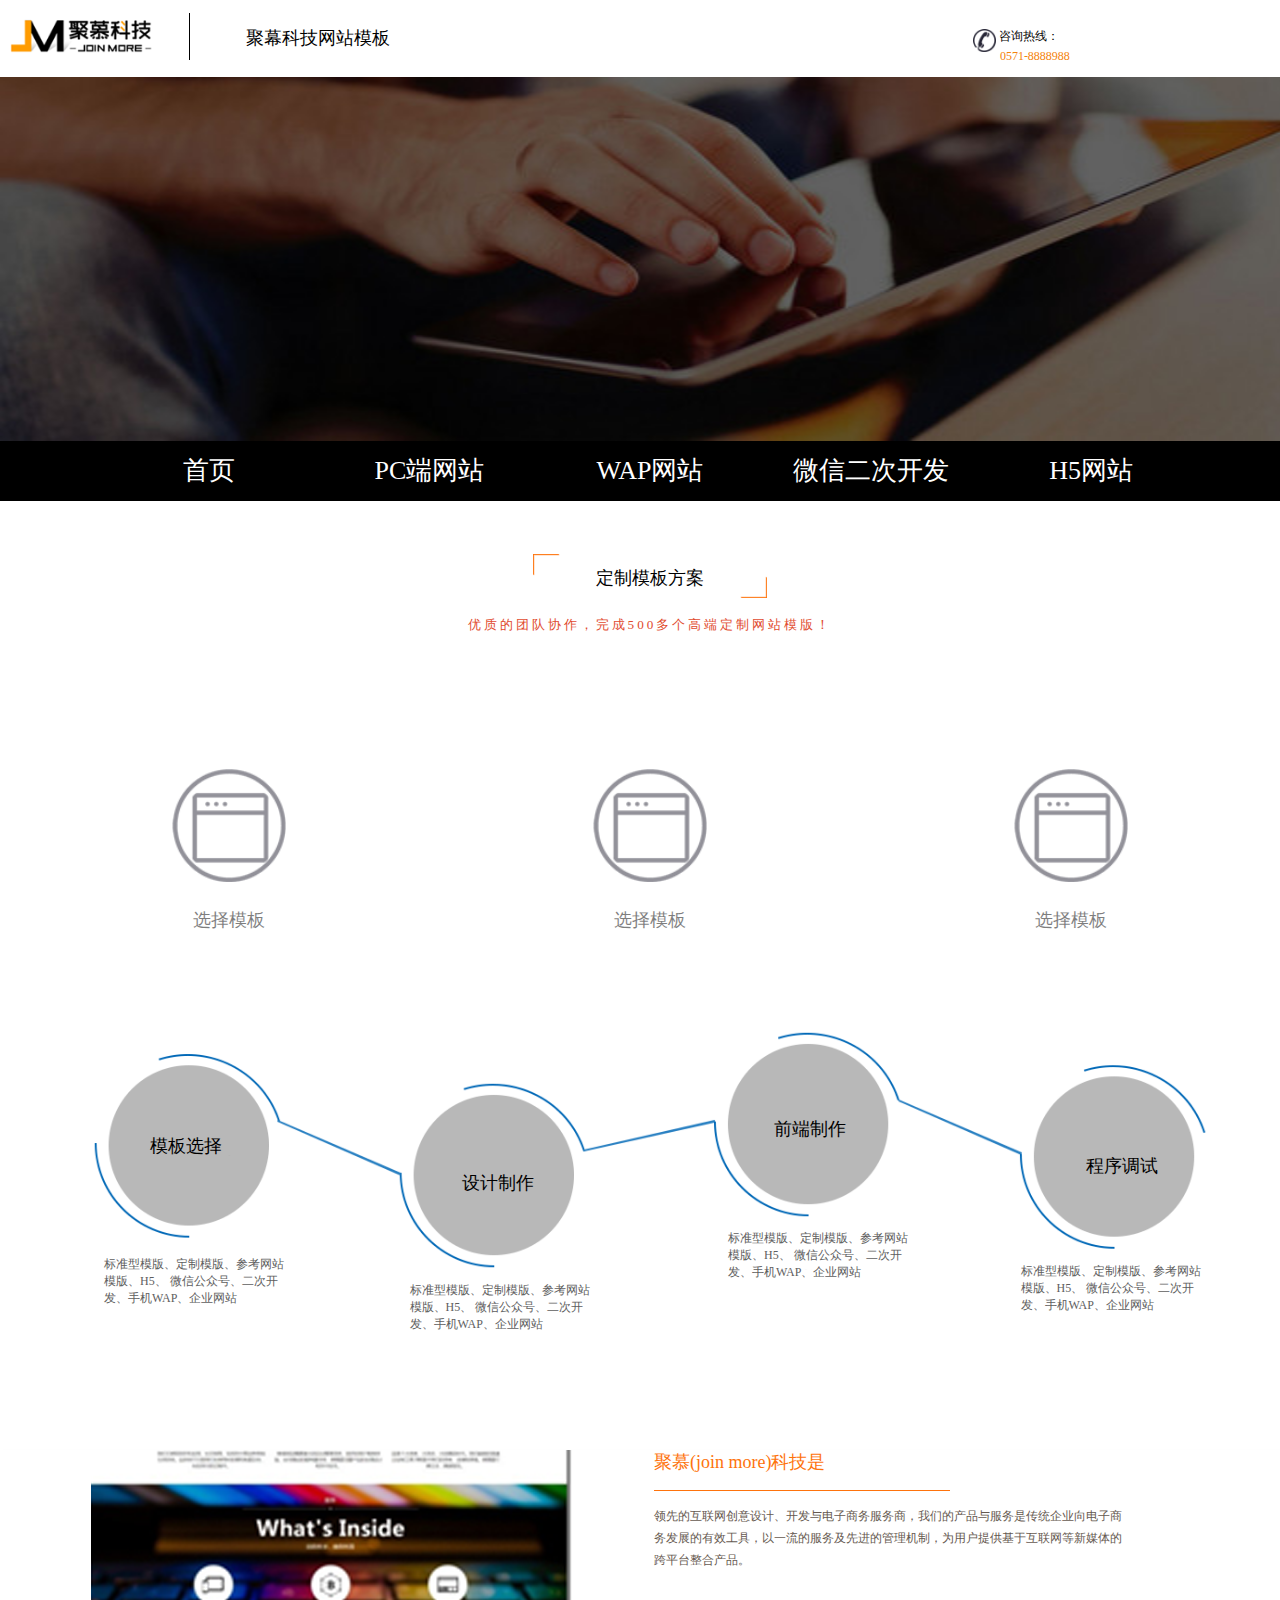
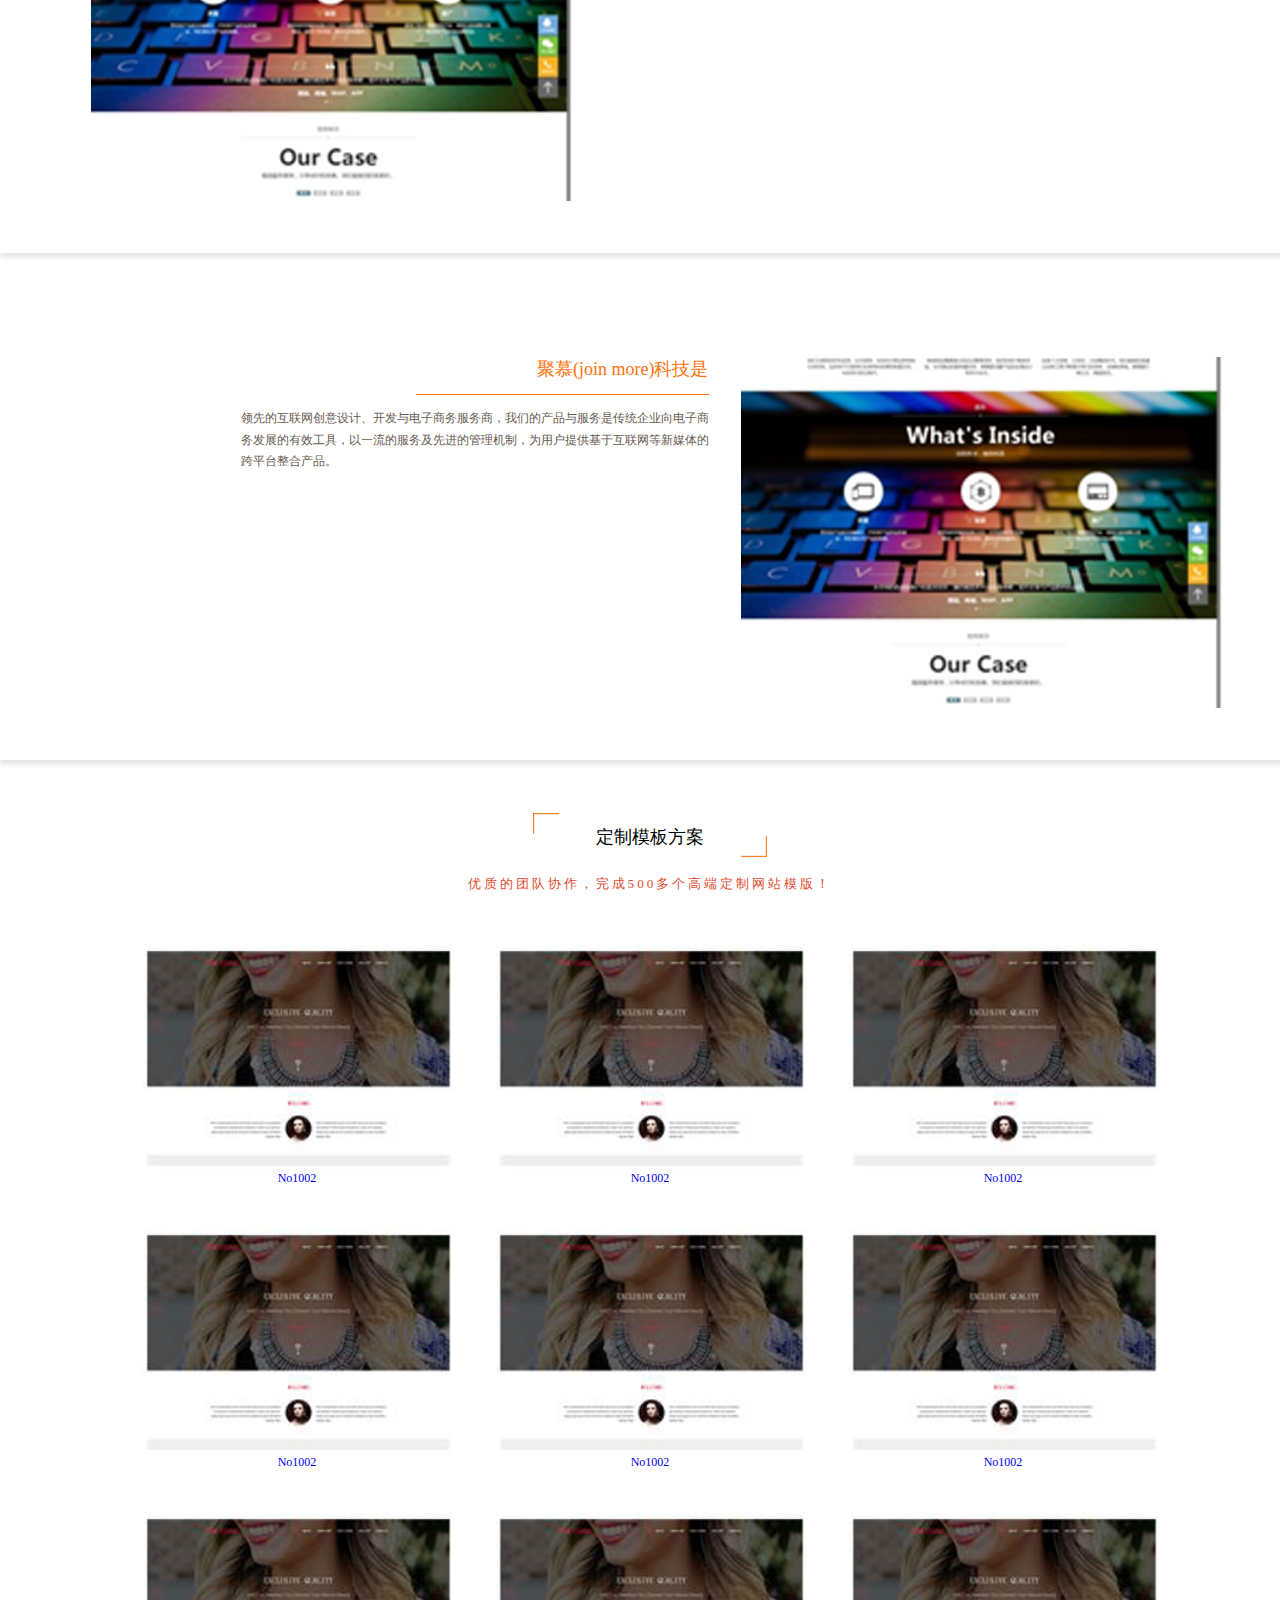
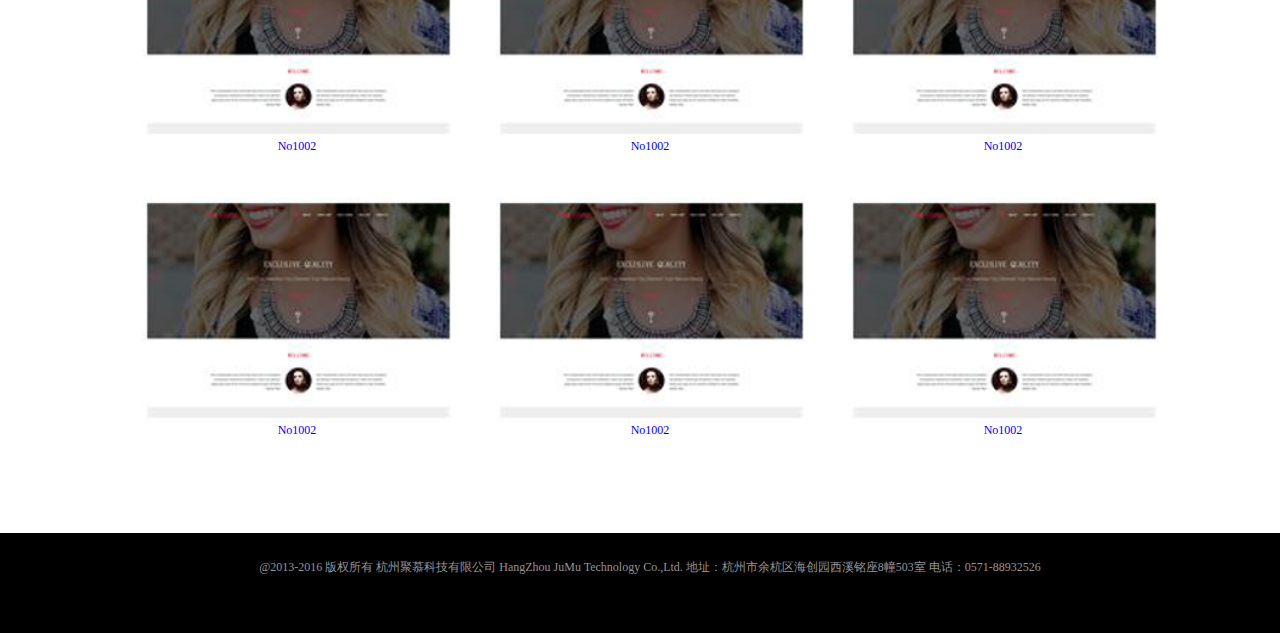
<file: jumu/index.html>
<!DOCTYPE html PUBLIC "-//W3C//DTD XHTML 1.0 Transitional//EN" "http://www.w3.org/TR/xhtml1/DTD/xhtml1-transitional.dtd">
<html xmlns="http://www.w3.org/1999/xhtml">
<head>
	<meta http-equiv="Content-Type" content="text/html; charset=utf-8" />
	<title>聚幕科技</title>
	<link rel="stylesheet" type="text/css" href="./css/index.css">
</head>
<body style="overflow-y: scroll;">
	<!-- 文档头部 -->
	<header>
		<div class="he_left">
			<div class="he_box"><img src="./images/logo.png"></div>
			<h2>聚幕科技网站模板</h2>
		</div>
		<div class="he_right">
			<img src="./images/phone.png">
			<span>咨询热线：</span>
			<p>0571-8888988</p>
		</div>
	</header>
	<!-- banner区域 -->
	<div class="banner">
		<div class="banner-box">
			<a href="#"><img src="./images/banner.png"></a>
			<a href="#"><img src="./images/banner.png"></a>
			<a href="#"><img src="./images/banner.png"></a>
		</div>
	</div>
	<nav class="navbox">
		<ul>
			<li><a href="#">首页</a></li>
			<li><a href="option.html">PC端网站</a></li>
			<li><a href="#">WAP网站</a></li>
			<li><a href="#">微信二次开发</a></li>
			<li><a href="#">H5网站</a></li>
		</ul>
	</nav>
	<!-- 正文-->
	<div class="wares">
		<div class="wares-box">
			<!-- 第一层 -->
			<article class="w-title">
				<h2>定制模板方案</h2>
				<p>优质的团队协作，完成500多个高端定制网站模版！</p>
			</article>
			<!-- 第二层 -->
			<div class="modle" id="top_div">
				<div>
					<a href="#">
						<p>选择模板</p>
					</a>
				</div>
				<div>
					<a href="#">
						<p>选择模板</p>
					</a>
				</div>
				<div>
					<a href="#">
						<p>选择模板</p>
					</a>
				</div>
			</div>
			<!-- 第三层 -->
			<div class="option_top">
				<div class="option_bg">
					<span class="op_bg_1">模板选择</span>
					<span class="op_bg_2">设计制作</span>
					<span class="op_bg_3">前端制作</span>
					<span class="op_bg_4">程序调试</span>
				</div>
				<div class="option-text op-float-1">标准型模版、定制模版、参考网站模版、H5、 微信公众号、二次开发、手机WAP、企业网站</div>
				<div class="option-text op-float-2">标准型模版、定制模版、参考网站模版、H5、 微信公众号、二次开发、手机WAP、企业网站</div>
				<div class="option-text op-float-3">标准型模版、定制模版、参考网站模版、H5、 微信公众号、二次开发、手机WAP、企业网站</div>
				<div class="option-text op-float-4">标准型模版、定制模版、参考网站模版、H5、 微信公众号、二次开发、手机WAP、企业网站</div>
			</div>
			<!-- 第四层 -->
			<div class="production">
				<div class="pro-float"><img src="./images/production-bg.png"></div>
				<div class="pro-float nomol">
					<h2>聚慕(join more)科技是</h2>
					<p>领先的互联网创意设计、开发与电子商务服务商，我们的产品与服务是传统企业向电子商务发展的有效工具，以一流的服务及先进的管理机制，为用户提供基于互联网等新媒体的跨平台整合产品。</p>
				</div>
			</div>
			<!-- 第五层 -->
			<div class="production-last">
				<div class="pro-float-last">
					<h2>聚慕(join more)科技是</h2>
					<p>领先的互联网创意设计、开发与电子商务服务商，我们的产品与服务是传统企业向电子商务发展的有效工具，以一流的服务及先进的管理机制，为用户提供基于互联网等新媒体的跨平台整合产品。</p>
				</div>
				<div class="pro-float-last2"><img src="./images/production-bg.png"></div>
			</div>
			<!-- 第六层 -->
			<article class="w-title">
				<h2>定制模板方案</h2>
				<p>优质的团队协作，完成500多个高端定制网站模版！</p>
			</article>
			<!-- 第七层 -->
			<div class="mode">
				<ul>
					<li>
						<a href="#">
							<img src="./images/mod_0404.png">
							<p class="mode-number">No1002</p>
							<div class="mode-hover">
								<h2>企业模板</h2>
								<h3>淘宝／商城类</h3>
								<p>NO1002</p>
							</div>
						</a>
					</li>
					<li>
						<a href="#">
							<img src="./images/mod_0404.png">
							<p class="mode-number">No1002</p>
							<div class="mode-hover">
								<h2>企业模板</h2>
								<h3>淘宝／商城类</h3>
								<p>NO1002</p>
							</div>
						</a>
					</li>
					<li>
						<a href="#">
							<img src="./images/mod_0404.png">
							<p class="mode-number">No1002</p>
							<div class="mode-hover">
								<h2>企业模板</h2>
								<h3>淘宝／商城类</h3>
								<p>NO1002</p>
							</div>
						</a>
					</li>
					<li>
						<a href="#">
							<img src="./images/mod_0404.png">
							<p class="mode-number">No1002</p>
							<div class="mode-hover">
								<h2>企业模板</h2>
								<h3>淘宝／商城类</h3>
								<p>NO1002</p>
							</div>
						</a>
					</li>
					<li>
						<a href="#">
							<img src="./images/mod_0404.png">
							<p class="mode-number">No1002</p>
							<div class="mode-hover">
								<h2>企业模板</h2>
								<h3>淘宝／商城类</h3>
								<p>NO1002</p>
							</div>
						</a>
					</li>
					<li>
						<a href="#">
							<img src="./images/mod_0404.png">
							<p class="mode-number">No1002</p>
							<div class="mode-hover">
								<h2>企业模板</h2>
								<h3>淘宝／商城类</h3>
								<p>NO1002</p>
							</div>
						</a>
					</li>
					<li>
						<a href="#">
							<img src="./images/mod_0404.png">
							<p class="mode-number">No1002</p>
							<div class="mode-hover">
								<h2>企业模板</h2>
								<h3>淘宝／商城类</h3>
								<p>NO1002</p>
							</div>
						</a>
					</li>
					<li>
						<a href="#">
							<img src="./images/mod_0404.png">
							<p class="mode-number">No1002</p>
							<div class="mode-hover">
								<h2>企业模板</h2>
								<h3>淘宝／商城类</h3>
								<p>NO1002</p>
							</div>
						</a>
					</li>
					<li>
						<a href="#">
							<img src="./images/mod_0404.png">
							<p class="mode-number">No1002</p>
							<div class="mode-hover">
								<h2>企业模板</h2>
								<h3>淘宝／商城类</h3>
								<p>NO1002</p>
							</div>
						</a>
					</li>
					<li>
						<a href="#">
							<img src="./images/mod_0404.png">
							<p class="mode-number">No1002</p>
							<div class="mode-hover">
								<h2>企业模板</h2>
								<h3>淘宝／商城类</h3>
								<p>NO1002</p>
							</div>
						</a>
					</li>
					<li>
						<a href="#">
							<img src="./images/mod_0404.png">
							<p class="mode-number">No1002</p>
							<div class="mode-hover">
								<h2>企业模板</h2>
								<h3>淘宝／商城类</h3>
								<p>NO1002</p>
							</div>
						</a>
					</li>
					<li>
						<a href="#">
							<img src="./images/mod_0404.png">
							<p class="mode-number">No1002</p>
							<div class="mode-hover">
								<h2>企业模板</h2>
								<h3>淘宝／商城类</h3>
								<p>NO1002</p>
							</div>
						</a>
					</li>
				</ul>
			</div>
		</div>
		<!-- 底部 -->
		<footer>
			<span>@2013-2016 版权所有 杭州聚慕科技有限公司 HangZhou JuMu Technology Co.,Ltd. 地址：杭州市余杭区海创园西溪铭座8幢503室 电话：0571-88932526  </span>
		</footer>
	</div>



	

	<script type="text/javascript" src="./js/jquery-3.1.1.min.js"></script>
	<script type="text/javascript" src="./js/index.js"></script>
</body>
</html>
</file>
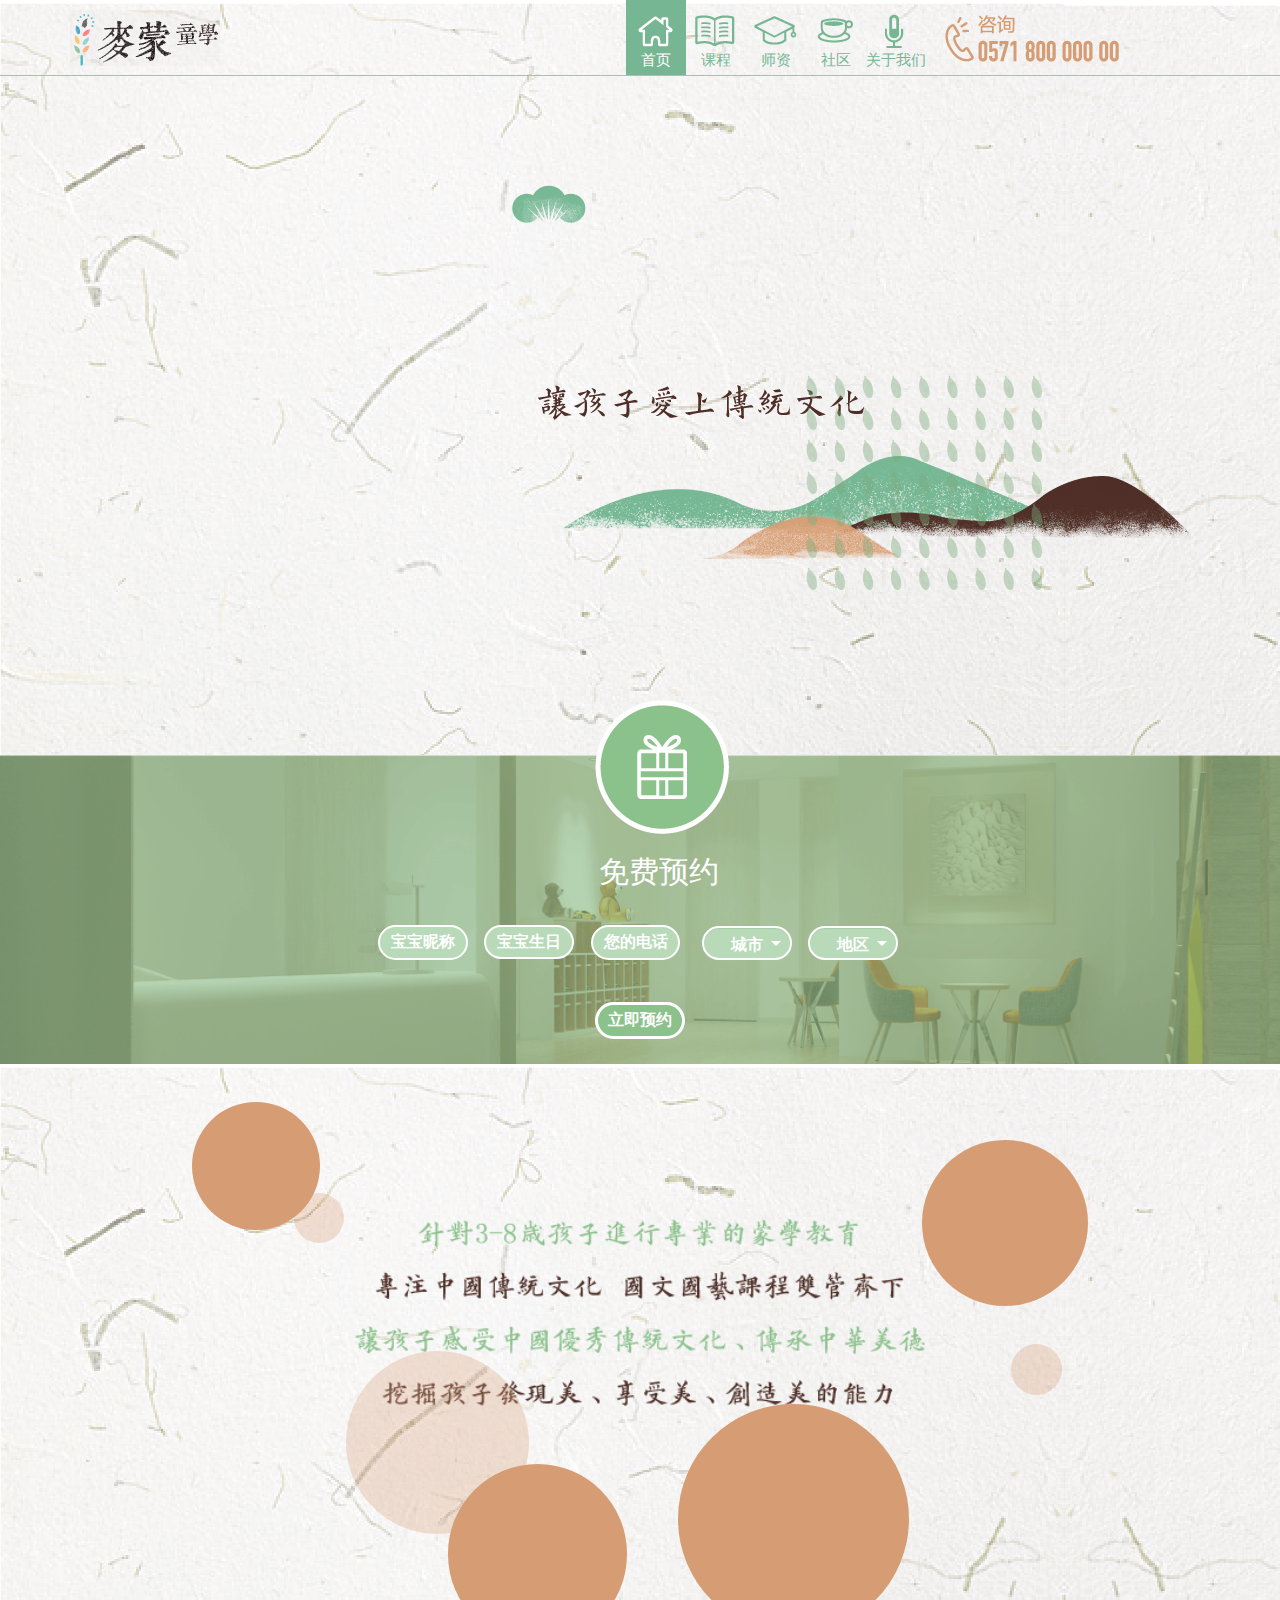
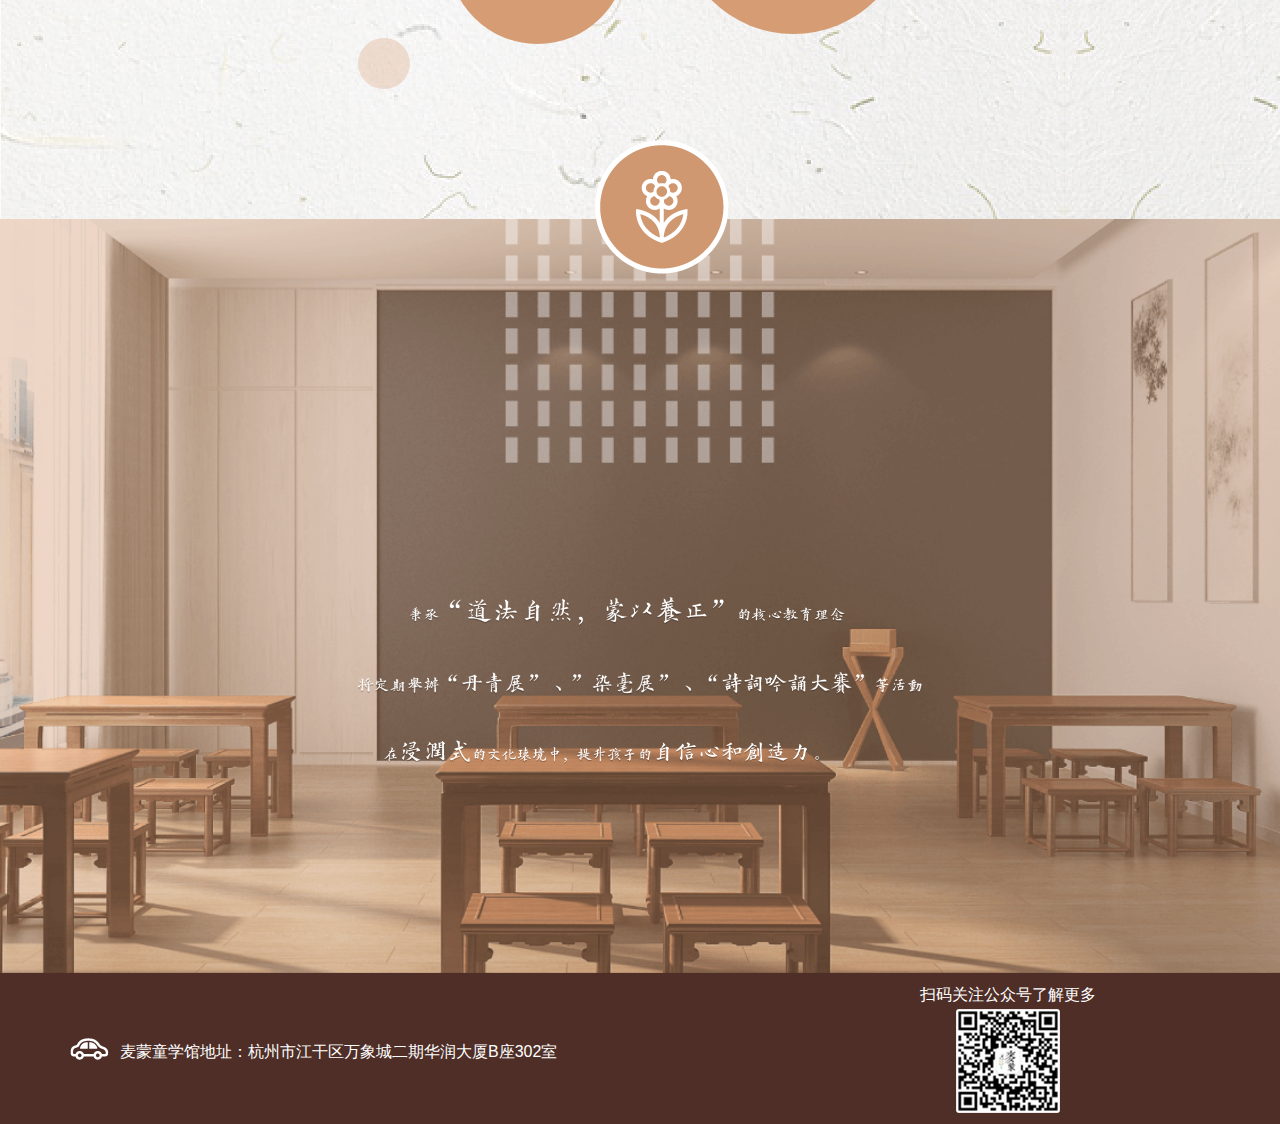
<file: mmtx/index.html>
<!DOCTYPE html>
<html>
<head>
	<title>麦蒙童学</title>
	<meta charset="utf-8">
	<link href="./css/bootstrap.min.css" rel="stylesheet">
	<link rel="stylesheet" type="text/css" href="./css/index.css">
	<link rel="stylesheet" type="text/css" href="./css/calendar.css">
	<link rel="stylesheet" type="text/css" href="./css/jquery.searchableSelect.css">
	<script src="./js/jquery-3.1.1.min.js"></script>
   	<script src="./js/bootstrap.min.js"></script>
   	<style type="text/css">
	    .searchable-select-holder{
		    background: #b9dab9;
		    border: 2px solid #fff;
		    border-radius: 20px;
		    outline: none;
		    text-align: center;
		    height:34px;
		    width:101%;
		    font-size: 16px;
		    color: #fff;
		    font-weight: bold;
	    }

	  </style>
</head>
<body>
	<!-- 脱离文档流的头部 -->
	<div class="banner-con">
		<div class="container">
			<div class="logo">
				<a href="index.html">
					<img src="./images/logo.png">
				</a>
			</div>

			<div class="phone">
				<div class="phone-img">
					<img src="./images/phone.png">
				</div>
			</div>

			<div class="navbar-right">
				<ul class="nav navbar-nav navbar-left">
					<li class="nav-box2 nav-bg1 nav-boom">
						<span>首页</span>
						<a href="#" class="nav-bg1-hover abgc">首页</a>
					</li>
					<li class="nav-box2 nav-bg2">
						<span>课程</span>
						<a href="course.html" class="nav-bg2-hover abgc">课程</a>
					</li>
					<li class="nav-box2 nav-bg3">
						<span>师资</span>
						<a href="#" class="nav-bg3-hover abgc">师资</a>
					</li>
					<li class="nav-box2 nav-bg4">
						<span>社区</span>
						<a href="community.html" class="nav-bg4-hover abgc">社区</a>
					</li>
					<li class="nav-box2 nav-bg5">
						<span>关于我们</span>
						<a href="#" class="nav-bg5-hover abgc">关于我们</a>
					</li>
				</ul>
			</div>
		</div>
	</div>
	<header class="banner">
		<!-- 页面动画 -->
		<div class="tar">
				<img src="./images/yun.png" class="yun"/>
				<img src="./images/text.png" class="tar-text"/>
				<img src="./images/text2.png" class="tar-text2"/>
				<img src="./images/shan.png" class="shan"/>
				<img src="./images/yu.png" class="yu"/>
		</div>
	</header>

	<div class="order">
		<div class="container">
			<h2 class="order-text">免费预约</h2>
		</div>
		<div class="order-form">
			<form>
				<input type="text" name="name" class="text-name" placeholder="宝宝昵称">
				<!-- <input type="text" name="name" class="text-name" placeholder="宝宝生日"> -->
				<input type="text" id="dt" placeholder="宝宝生日">
  				<div id="dd"></div>
				<input type="text" name="name" class="text-name" placeholder="您的电话">
				<!-- <input type="text" name="name" class="text-name" placeholder="城市"> -->
				<!-- <select>
					<option>城市</option>
					<option>杭州</option>
				</select> -->
				<!-- <input type="text" name="name" class="text-name" placeholder="地区"> -->
				<!-- <select>
					<option>地区</option>
					<option>拱墅区</option>
					<option>上城区</option>
					<option>下城区</option>
					<option>江干区</option>
					<option>西湖区</option>
					<option>滨江区</option>
					<option>余杭区</option>
					<option>萧山区</option>
					<option>其他区县</option>
				</select> -->
				<center class="abc">
					<select>
					  <option value="city">城市</option>
					  <option value="Hangzhou">杭州</option>
					</select>

					<select>
					  <option value="area">地区</option>
					  <option value="Gongshu">拱墅区</option>
					  <option value="Shangcheng">上城区</option>
					  <option value="Xiacheng">下城区</option>
					  <option value="Jianggan">江干区</option>
					  <option value="Xihu">西湖区</option>
					  <option value="Binjiang">滨江区</option>
					  <option value="Yuhang">余杭区</option>
					  <option value="other">其他县区</option>
					</select>
					
				</center>
			</form>
			
			<button>立即预约</button>
		</div>
		<img src="./images/anniu.png">
	</div>

	<div class="banner text-box">
		<div class="container">
			<img src="./images/text3.png" class="text3">
		</div>
		<div class="round"></div>
		<div class="round2"></div>
		<div class="round3"></div>
		<div class="round4"></div>
		<div class="toum"></div>
		<div class="toum2"></div>
		<div class="toum3"></div>
		<div class="toum4"></div>

		<img src="./images/flower.png" class="flower">
	</div>

	<div class="banner2">
		<img src="./images/font-text.png" class="bgt1">
		<img src="./images/font-text2.png" class="bgt2">
		<img src="./images/font-text3.png" class="bgt3">
	</div>

	<footer>
		<div class="container">
			<div class="footer">麦蒙童学馆地址：杭州市江干区万象城二期华润大厦B座302室</div>
			<div class="footer-ma">
				<p>扫码关注公众号了解更多</p>
				<img src="./images/erma.png">
			</div>
		</div>
	</footer>
	
	
	<script src="./js/jquery.js"></script> 
	<script src="./js/index.js"></script>
	<script src="./js/calendar.js"></script>
	<script src="./js/jquery.searchableSelect.js"></script>
	<script>
    

	    $('#dd').calendar({
	        trigger: '#dt',
	        zIndex: 999,
			format: 'yyyy-mm-dd',
	        onSelected: function (view, date, data) {
	            console.log('event: onSelected')
	        },
	        onClose: function (view, date, data) {
	            console.log('event: onClose')
	            console.log('view:' + view)
	            console.log('date:' + date)
	            console.log('data:' + (data || 'None'));
	        }
	    });
	</script>
	<script>
		$(function(){
			$('select').searchableSelect();
		});
	</script>
</body>
</html>
</file>
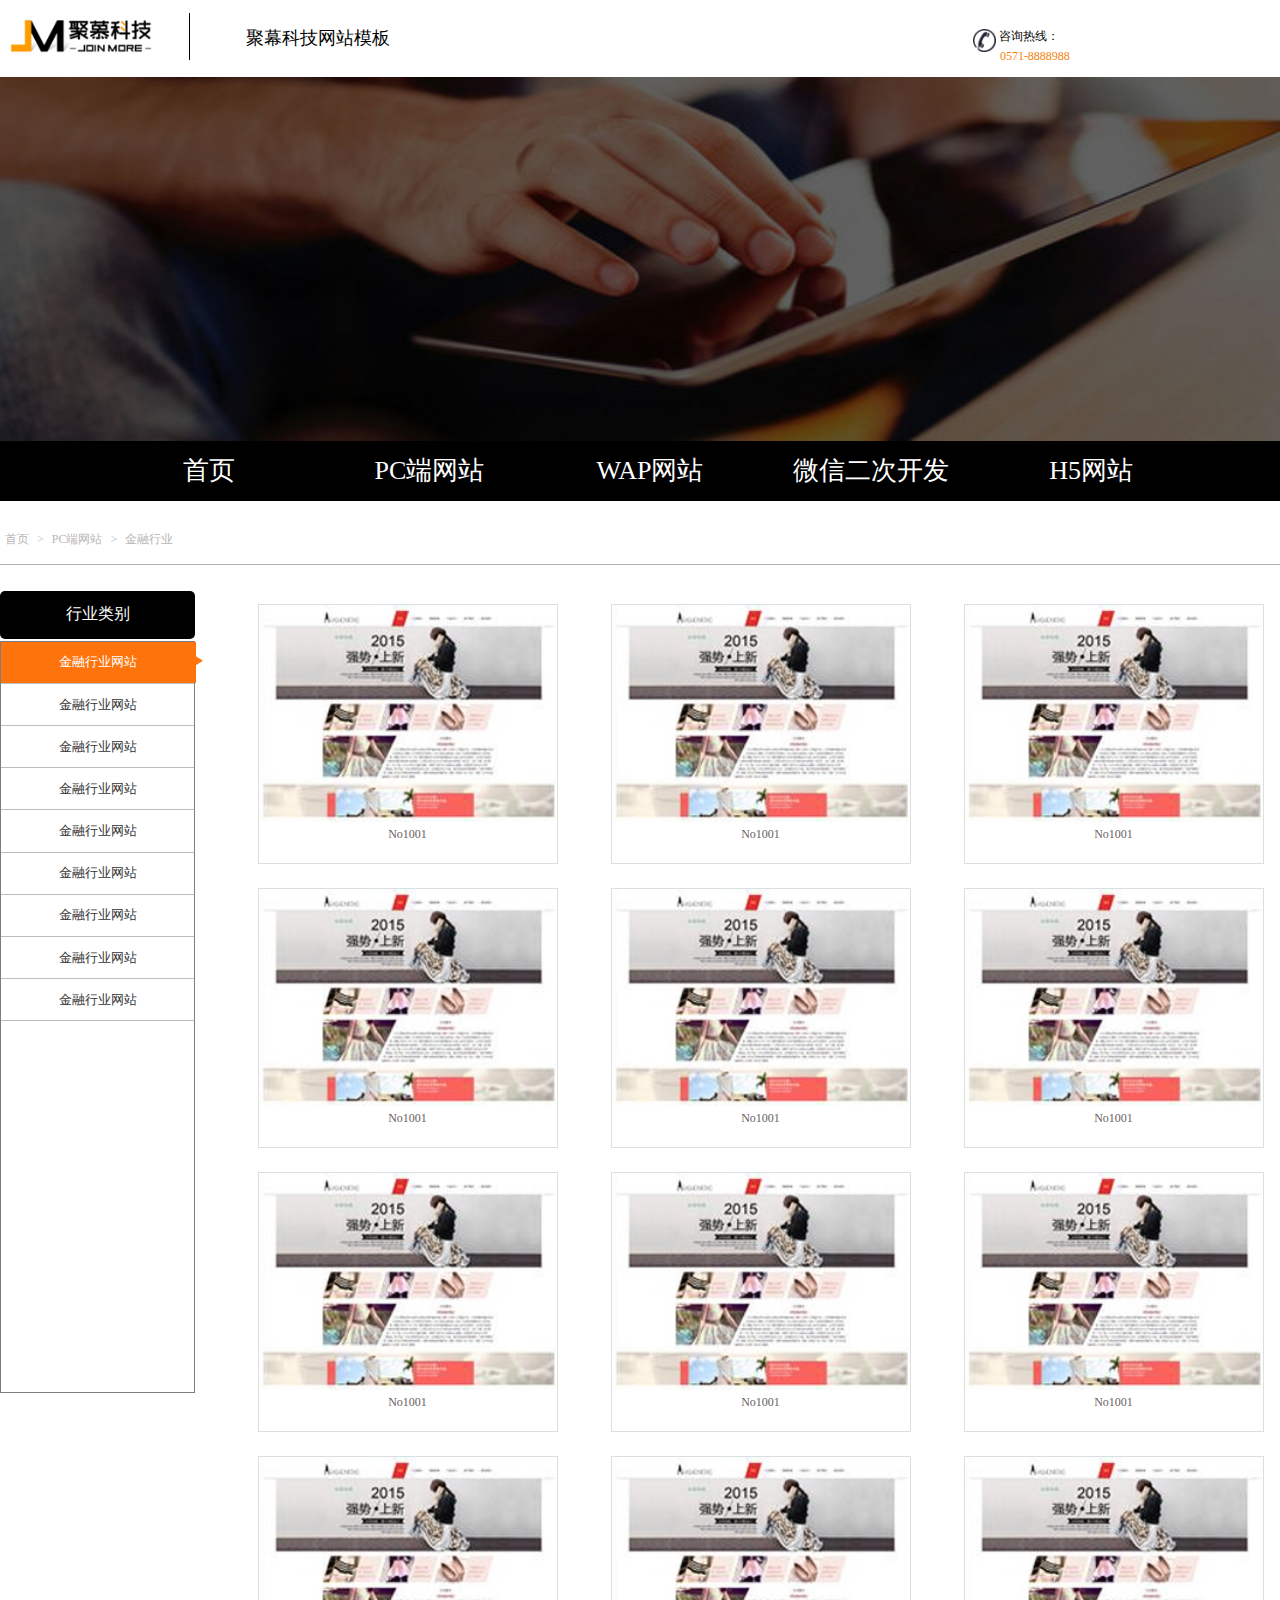
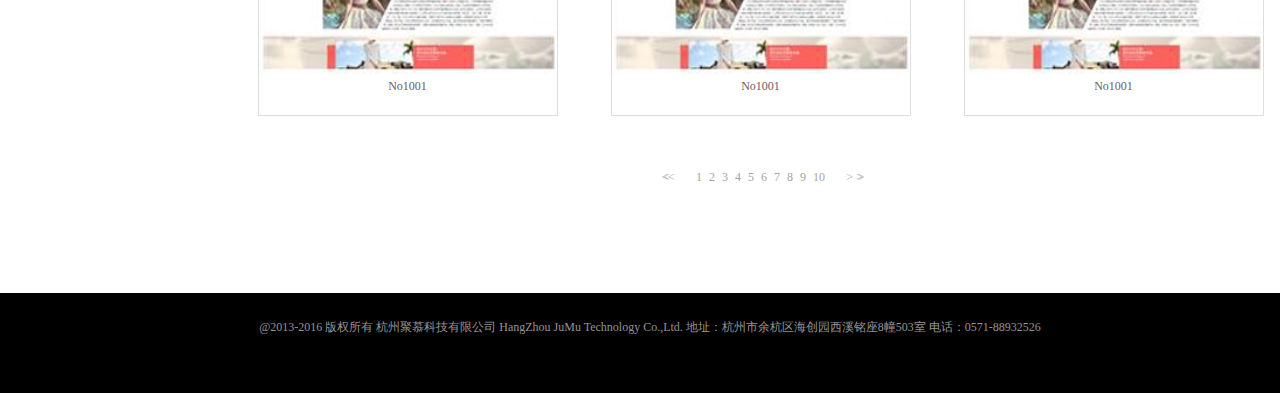
<file: jumu/option.html>
<!DOCTYPE html PUBLIC "-//W3C//DTD XHTML 1.0 Transitional//EN" "http://www.w3.org/TR/xhtml1/DTD/xhtml1-transitional.dtd">
<html xmlns="http://www.w3.org/1999/xhtml">
<head>
	<meta http-equiv="Content-Type" content="text/html; charset=utf-8" />
	<title>聚幕科技</title>
	<link rel="stylesheet" type="text/css" href="./css/option.css">
	
</head>
<body style="overflow-y: scroll;">
	<!-- 文档头部 -->
	<header class="main">
		<div class="he_left">
			<div class="he_box"><img src="./images/logo.png"></div>
			<h2>聚幕科技网站模板</h2>
		</div>
		<div class="he_right">
			<img src="./images/phone.png">
			<span>咨询热线：</span>
			<p>0571-8888988</p>
		</div>
	</header>
	<!-- banner区域 -->
	<div class="banner">
		<div class="banner-box">
			<a href="#"><img src="./images/banner.png"></a>
			<a href="#"><img src="./images/banner.png"></a>
			<a href="#"><img src="./images/banner.png"></a>
		</div>
	</div>
	<nav class="navbox">
		<ul class="main">
			<li><a href="index.html">首页</a></li>
			<li><a href="#">PC端网站</a></li>
			<li><a href="#">WAP网站</a></li>
			<li><a href="#">微信二次开发</a></li>
			<li><a href="#">H5网站</a></li>
		</ul>
	</nav>
	
	<div class="bread">
		<div class="bread-box">
			<!-- 面包屑导航 -->
			<div class="bread-text">
				<p>
					<a href="#">首页</a>
					<span>></span>
					<a href="#">PC端网站</a>
					<span>></span>
					<a href="#">金融行业</a>
				</p>
				<!-- 搜索 -->
				<!-- <div class="bread-input">
					<form>
						<input type="text" name="sousuo" class="sousuo">
						<input type="submit" name="queren" class="queren" value=" ">
					</form>
				</div> -->
			</div>
			<!-- 正文内容 -->
			<div class="choose">
				<!-- 左边 -->
				<div class="choose-left">
					<div class="choose-title">
						行业类别
					</div>
					<div class="choose-option">
						<ul>
							<li>
								<a href="#">
									<p>金融行业网站</p>
									<div class="choose-bg">
										<img src="./images/choose_bg.png">
									</div>
								</a>
							</li>
							<li>
								<a href="#" >
									<p>金融行业网站</p>
									<div class="choose-bg">
										<img src="./images/choose_bg.png">
									</div>
								</a>
							</li>
							<li>
								<a href="#">
									<p>金融行业网站</p>
									<div class="choose-bg">
										<img src="./images/choose_bg.png">
									</div>
								</a>
							</li>
							<li>
								<a href="#">
									<p>金融行业网站</p>
									<div class="choose-bg">
										<img src="./images/choose_bg.png">
									</div>
								</a>
							</li>
							<li>
								<a href="#">
									<p>金融行业网站</p>
									<div class="choose-bg">
										<img src="./images/choose_bg.png">
									</div>
								</a>
							</li>
							<li>
								<a href="#">
									<p>金融行业网站</p>
									<div class="choose-bg">
										<img src="./images/choose_bg.png">
									</div>
								</a>
							</li>
							<li>
								<a href="#">
									<p>金融行业网站</p>
									<div class="choose-bg">
										<img src="./images/choose_bg.png">
									</div>
								</a>
							</li>
							<li>
								<a href="#">
									<p>金融行业网站</p>
									<div class="choose-bg">
										<img src="./images/choose_bg.png">
									</div>
								</a>
							</li>
							<li>
								<a href="#">
									<p>金融行业网站</p>
									<div class="choose-bg">
										<img src="./images/choose_bg.png">
									</div>
								</a>
							</li>
						</ul>
					</div>
				</div>
				<!-- 右边 -->
				<div class="choose-right">
					<div class="mode">
						<ul>
							<li>
								<a href="#">
									<img src="./images/mod_0202.png">
									<p class="mode-number">No1001</p>
									<div class="mode-hover">
										<h2>企业模板</h2>
										<h3>淘宝／商城类</h3>
										<p>NO1001</p>
									</div>
								</a>
							</li>
							<li>
								<a href="#">
									<img src="./images/mod_0202.png">
									<p class="mode-number">No1001</p>
									<div class="mode-hover">
										<h2>企业模板</h2>
										<h3>淘宝／商城类</h3>
										<p>NO1001</p>
									</div>
								</a>
							</li>
							<li>
								<a href="#">
									<img src="./images/mod_0202.png">
									<p class="mode-number">No1001</p>
									<div class="mode-hover">
										<h2>企业模板</h2>
										<h3>淘宝／商城类</h3>
										<p>NO1001</p>
									</div>
								</a>
							</li>
							<li>
								<a href="#">
									<img src="./images/mod_0202.png">
									<p class="mode-number">No1001</p>
									<div class="mode-hover">
										<h2>企业模板</h2>
										<h3>淘宝／商城类</h3>
										<p>NO1001</p>
									</div>
								</a>
							</li>
							<li>
								<a href="#">
									<img src="./images/mod_0202.png">
									<p class="mode-number">No1001</p>
									<div class="mode-hover">
										<h2>企业模板</h2>
										<h3>淘宝／商城类</h3>
										<p>NO1001</p>
									</div>
								</a>
							</li>
							<li>
								<a href="#">
									<img src="./images/mod_0202.png">
									<p class="mode-number">No1001</p>
									<div class="mode-hover">
										<h2>企业模板</h2>
										<h3>淘宝／商城类</h3>
										<p>NO1001</p>
									</div>
								</a>
							</li>
							<li>
								<a href="#">
									<img src="./images/mod_0202.png">
									<p class="mode-number">No1001</p>
									<div class="mode-hover">
										<h2>企业模板</h2>
										<h3>淘宝／商城类</h3>
										<p>NO1001</p>
									</div>
								</a>
							</li>
							<li>
								<a href="#">
									<img src="./images/mod_0202.png">
									<p class="mode-number">No1001</p>
									<div class="mode-hover">
										<h2>企业模板</h2>
										<h3>淘宝／商城类</h3>
										<p>NO1001</p>
									</div>
								</a>
							</li>
							<li>
								<a href="#">
									<img src="./images/mod_0202.png">
									<p class="mode-number">No1001</p>
									<div class="mode-hover">
										<h2>企业模板</h2>
										<h3>淘宝／商城类</h3>
										<p>NO1001</p>
									</div>
								</a>
							</li>
							<li>
								<a href="#">
									<img src="./images/mod_0202.png">
									<p class="mode-number">No1001</p>
									<div class="mode-hover">
										<h2>企业模板</h2>
										<h3>淘宝／商城类</h3>
										<p>NO1001</p>
									</div>
								</a>
							</li>
							<li>
								<a href="#">
									<img src="./images/mod_0202.png">
									<p class="mode-number">No1001</p>
									<div class="mode-hover">
										<h2>企业模板</h2>
										<h3>淘宝／商城类</h3>
										<p>NO1001</p>
									</div>
								</a>
							</li>
							<li>
								<a href="#">
									<img src="./images/mod_0202.png">
									<p class="mode-number">No1001</p>
									<div class="mode-hover">
										<h2>企业模板</h2>
										<h3>淘宝／商城类</h3>
										<p>NO1001</p>
									</div>
								</a>
							</li>
						</ul>
					</div>
					<div class="mode mode-box">
						<ul>
							<li>
								<a href="#">
									<img src="./images/mod_0404.png">
									<p class="mode-number">No1002</p>
									<div class="mode-hover">
										<h2>企业模板</h2>
										<h3>淘宝／商城类</h3>
										<p>NO1001</p>
									</div>
								</a>
							</li>
							<li>
								<a href="#">
									<img src="./images/mod_0404.png">
									<p class="mode-number">No1002</p>
									<div class="mode-hover">
										<h2>企业模板</h2>
										<h3>淘宝／商城类</h3>
										<p>NO1001</p>
									</div>
								</a>
							</li>
							<li>
								<a href="#">
									<img src="./images/mod_0404.png">
									<p class="mode-number">No1002</p>
									<div class="mode-hover">
										<h2>企业模板</h2>
										<h3>淘宝／商城类</h3>
										<p>NO1001</p>
									</div>
								</a>
							</li>
							<li>
								<a href="#">
									<img src="./images/mod_0404.png">
									<p class="mode-number">No1002</p>
									<div class="mode-hover">
										<h2>企业模板</h2>
										<h3>淘宝／商城类</h3>
										<p>NO1001</p>
									</div>
								</a>
							</li>
							<li>
								<a href="#">
									<img src="./images/mod_0404.png">
									<p class="mode-number">No1002</p>
									<div class="mode-hover">
										<h2>企业模板</h2>
										<h3>淘宝／商城类</h3>
										<p>NO1001</p>
									</div>
								</a>
							</li>
							<li>
								<a href="#">
									<img src="./images/mod_0404.png">
									<p class="mode-number">No1002</p>
									<div class="mode-hover">
										<h2>企业模板</h2>
										<h3>淘宝／商城类</h3>
										<p>NO1001</p>
									</div>
								</a>
							</li>
							<li>
								<a href="#">
									<img src="./images/mod_0404.png">
									<p class="mode-number">No1002</p>
									<div class="mode-hover">
										<h2>企业模板</h2>
										<h3>淘宝／商城类</h3>
										<p>NO1001</p>
									</div>
								</a>
							</li>
							<li>
								<a href="#">
									<img src="./images/mod_0404.png">
									<p class="mode-number">No1002</p>
									<div class="mode-hover">
										<h2>企业模板</h2>
										<h3>淘宝／商城类</h3>
										<p>NO1001</p>
									</div>
								</a>
							</li>
							<li>
								<a href="#">
									<img src="./images/mod_0404.png">
									<p class="mode-number">No1002</p>
									<div class="mode-hover">
										<h2>企业模板</h2>
										<h3>淘宝／商城类</h3>
										<p>NO1001</p>
									</div>
								</a>
							</li>
							<li>
								<a href="#">
									<img src="./images/mod_0404.png">
									<p class="mode-number">No1002</p>
									<div class="mode-hover">
										<h2>企业模板</h2>
										<h3>淘宝／商城类</h3>
										<p>NO1001</p>
									</div>
								</a>
							</li>
							<li>
								<a href="#">
									<img src="./images/mod_0404.png">
									<p class="mode-number">No1002</p>
									<div class="mode-hover">
										<h2>企业模板</h2>
										<h3>淘宝／商城类</h3>
										<p>NO1001</p>
									</div>
								</a>
							</li>
							<li>
								<a href="#">
									<img src="./images/mod_0404.png">
									<p class="mode-number">No1002</p>
									<div class="mode-hover">
										<h2>企业模板</h2>
										<h3>淘宝／商城类</h3>
										<p>NO1001</p>
									</div>
								</a>
							</li>
						</ul>
					</div>
					
					<!-- 页码 -->
					<article class="page">
						<span class="let"><a href="#"><<</a></span>
						<span><a href="#"><</a></span>
						<ul>
							<li class="page-box"><a href="#" class="abox">1</a></li>
							<li><a href="#">2</a></li>
							<li><a href="#">3</a></li>
							<li><a href="#">4</a></li>
							<li><a href="#">5</a></li>
							<li><a href="#">6</a></li>
							<li><a href="#">7</a></li>
							<li><a href="#">8</a></li>
							<li><a href="#">9</a></li>
							<li><a href="#">10</a></li>

						</ul>
						<span><a href="#">></a></span>
						<span class="let"><a href="#">>></a></span>
					</article>
				</div>
			</div>
		</div>
		<!-- 底部 -->
		<footer>
			<span>@2013-2016 版权所有 杭州聚慕科技有限公司 HangZhou JuMu Technology Co.,Ltd. 地址：杭州市余杭区海创园西溪铭座8幢503室 电话：0571-88932526  </span>
		</footer>
	</div>
	

	<script type="text/javascript" src="./js/jquery-3.1.1.min.js"></script>
	<script type="text/javascript" src="./js/index.js"></script>
	<script type="text/javascript" src="./js/option.js"></script>
</body>
</html>
</file>
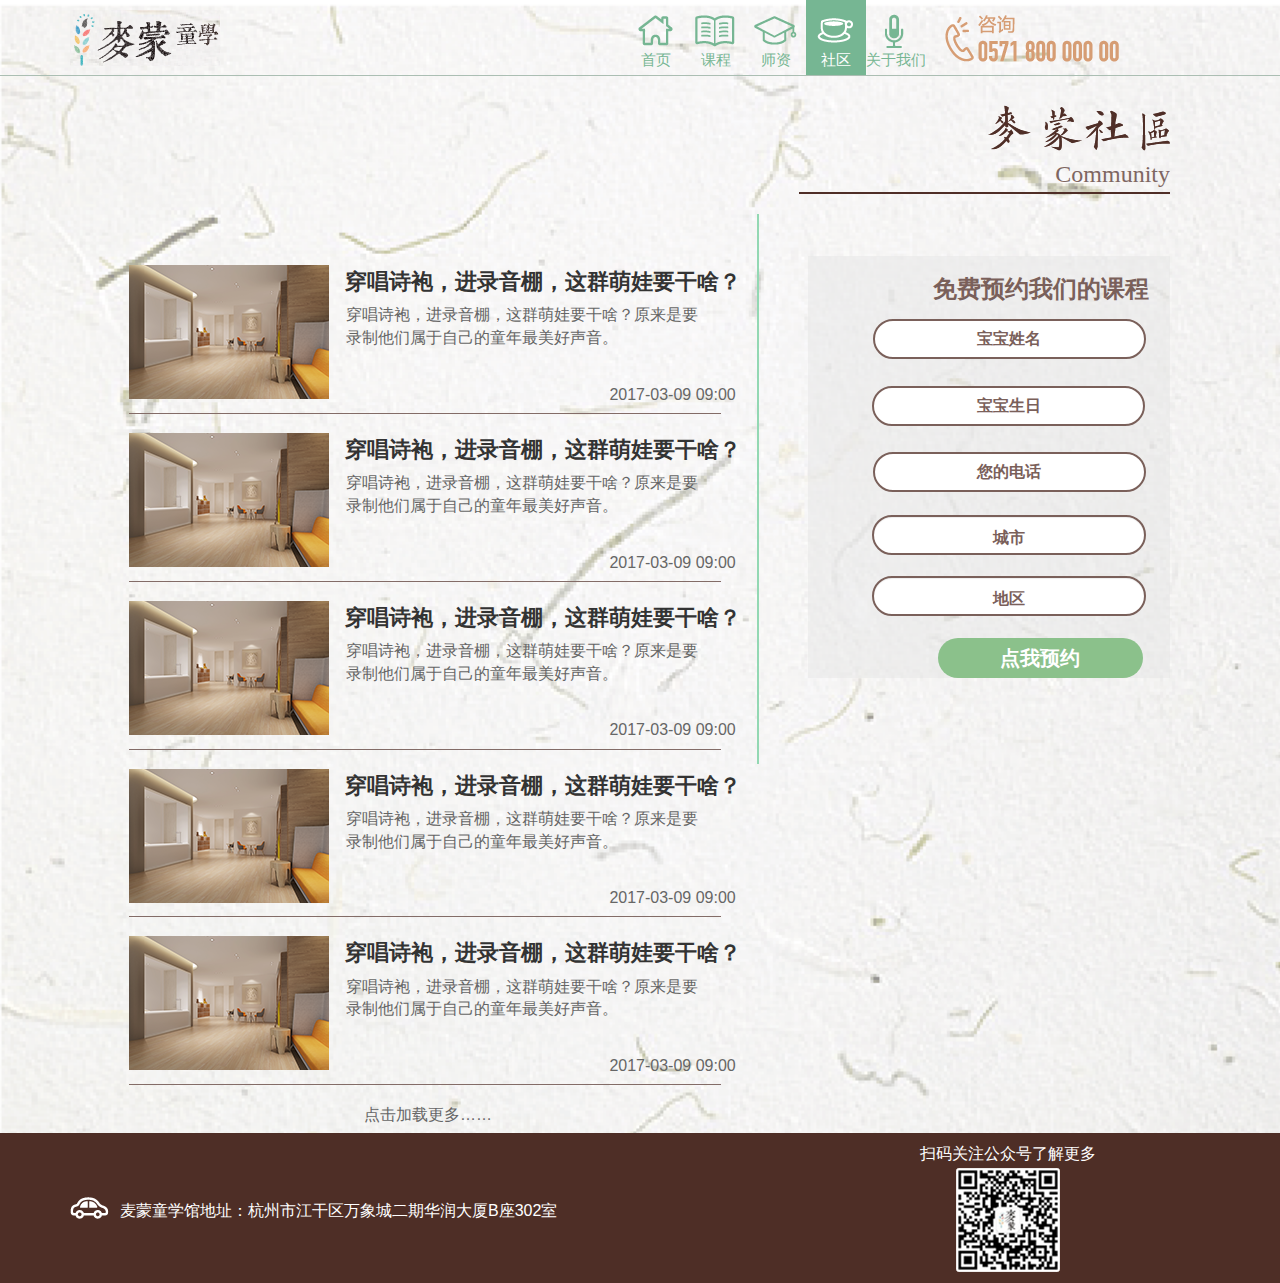
<file: mmtx/community.html>
<!DOCTYPE html>
<html>
<head>
	<title>麦蒙童学--社区</title>
	<meta charset="utf-8">
	<link href="./css/bootstrap.min.css" rel="stylesheet">
	<link rel="stylesheet" type="text/css" href="./css/index.css">
	<link rel="stylesheet" type="text/css" href="./css/calendar.css">
	<link rel="stylesheet" type="text/css" href="./css/jquery.searchableSelect2.css">
	<script src="./js/jquery-3.1.1.min.js"></script>
   	<script src="./js/bootstrap.min.js"></script>
   	<style type="text/css">
	    .searchable-select-holder{
		    padding: 4px 4px;
			border: 2px solid #7a605a;
			border-radius: 20px;
			outline: none;
			text-align: center;
			font-size: 16px;
			width: 177%;
			height: 40px;
			line-height: 33px;
			color: #7a605a;
			font-weight: bold;
			margin: 10% 1% 14% 1%;
	    }

	  </style>
</head>
<body style="overflow-y:scroll">
	<!-- 脱离文档流的头部 -->
	<div class="banner-con">
		<div class="container">
			<div class="logo">
				<a href="index.html">
					<img src="./images/logo.png">
				</a>
			</div>

			<div class="phone">
				<div class="phone-img">
					<img src="./images/phone.png">
				</div>
			</div>

			<div class="navbar-right">
				<ul class="nav navbar-nav navbar-left">
					<li class="nav-box2 nav-bg1 ">
						<span>首页</span>
						<a href="index.html" class="nav-bg1-hover abgc">首页</a>
					</li>
					<li class="nav-box2 nav-bg2 ">
						<span>课程</span>
						<a href="course.html" class="nav-bg2-hover abgc">课程</a>
					</li>
					<li class="nav-box2 nav-bg3">
						<span>师资</span>
						<a href="#" class="nav-bg3-hover abgc">师资</a>
					</li>
					<li class="nav-box2 nav-bg4 nav-boom">
						<span>社区</span>
						<a href="#" class="nav-bg4-hover abgc">社区</a>
					</li>
					<li class="nav-box2 nav-bg5">
						<span>关于我们</span>
						<a href="#" class="nav-bg5-hover abgc">关于我们</a>
					</li>
				</ul>
			</div>
		</div>
	</div>
	<header class="banner">
		
		<!-- 内容 -->
		<div class="community">
			<div class="top-max">
				<div class="com-top">
					<img src="./images/shequlogo.png">
					<h3>Community</h3>
				</div>
			</div>
			<div class="bottom-max">
				<!-- 左 -->
				<div class="com-left">
					<div class="com-mode">
						<img src="./images/bottomleft.png">
						<div class="mode-text">
							<h3>穿唱诗袍，进录音棚，这群萌娃要干啥？</h3>
							<a href="#">
								<p class="mode-p">穿唱诗袍，进录音棚，这群萌娃要干啥？原来是要录制他们属于自己的童年最美好声音。</p>
							</a>
							<p class="mode-time">2017-03-09   09:00</p>
						</div>
						<div class="mode-border"></div>
					</div>
					<div class="com-mode">
						<img src="./images/bottomleft.png">
						<div class="mode-text">
							<h3>穿唱诗袍，进录音棚，这群萌娃要干啥？</h3>
							<a href="#">
								<p class="mode-p">穿唱诗袍，进录音棚，这群萌娃要干啥？原来是要录制他们属于自己的童年最美好声音。</p>
							</a>
							<p class="mode-time">2017-03-09   09:00</p>
						</div>
						<div class="mode-border"></div>
					</div>
					<div class="com-mode">
						<img src="./images/bottomleft.png">
						<div class="mode-text">
							<h3>穿唱诗袍，进录音棚，这群萌娃要干啥？</h3>
							<a href="#">
								<p class="mode-p">穿唱诗袍，进录音棚，这群萌娃要干啥？原来是要录制他们属于自己的童年最美好声音。</p>
							</a>
							<p class="mode-time">2017-03-09   09:00</p>
						</div>
						<div class="mode-border"></div>
					</div>
					<div class="com-mode">
						<img src="./images/bottomleft.png">
						<div class="mode-text">
							<h3>穿唱诗袍，进录音棚，这群萌娃要干啥？</h3>
							<a href="#">
								<p class="mode-p">穿唱诗袍，进录音棚，这群萌娃要干啥？原来是要录制他们属于自己的童年最美好声音。</p>
							</a>
							<p class="mode-time">2017-03-09   09:00</p>
						</div>
						<div class="mode-border"></div>
					</div>
					<div class="com-mode">
						<img src="./images/bottomleft.png">
						<div class="mode-text">
							<h3>穿唱诗袍，进录音棚，这群萌娃要干啥？</h3>
							<a href="#">
								<p class="mode-p">穿唱诗袍，进录音棚，这群萌娃要干啥？原来是要录制他们属于自己的童年最美好声音。</p>
							</a>
							<p class="mode-time">2017-03-09   09:00</p>
						</div>
						<div class="mode-border"></div>
					</div>
					<a href="#" style="text-decoration: none">
						<div class="modeclick">点击加载更多&hellip;&hellip;</div>
					</a>
				</div>
				<!-- 右 -->
				<div class="com-right">
					<div class="com-bb">
						<div class="comright-box">
							<h3>免费预约我们的课程</h3>
							<form style="position:  relative;">
								<input type="text" name="name" class="com-input" placeholder="宝宝姓名">
								<input type="text" id="dt" placeholder="宝宝生日" class="bt">
	  							<div id="dd"></div>
	  							<input type="text" name="name" class="com-input" placeholder="您的电话">
	  							<center class="abc">
									<select>
									  <option value="city">城市</option>
									  <option value="Hangzhou">杭州</option>
									</select>

									<select>
									  <option value="area">地区</option>
									  <option value="Gongshu">拱墅区</option>
									  <option value="Shangcheng">上城区</option>
									  <option value="Xiacheng">下城区</option>
									  <option value="Jianggan">江干区</option>
									  <option value="Xihu">西湖区</option>
									  <option value="Binjiang">滨江区</option>
									  <option value="Yuhang">余杭区</option>
									  <option value="other">其他县区</option>
									</select>
						
								</center>
							</form>
							<button>点我预约</button>
						</div>
					</div>
					
				</div>
			</div>
		</div>

	</header>

	<footer>
		<div class="container">
			<div class="footer">麦蒙童学馆地址：杭州市江干区万象城二期华润大厦B座302室</div>
			<div class="footer-ma">
				<p>扫码关注公众号了解更多</p>
				<img src="./images/erma.png">
			</div>
		</div>
	</footer>
	
	
	<script src="./js/jquery.js"></script> 
	<script src="./js/index.js"></script>
	<script src="./js/calendar2.js"></script>
	<script src="./js/jquery.searchableSelect.js"></script>
	<script>
    

	    $('#dd').calendar({
	        trigger: '#dt',
	        zIndex: 999,
			format: 'yyyy-mm-dd',
	        onSelected: function (view, date, data) {
	            console.log('event: onSelected')
	        },
	        onClose: function (view, date, data) {
	            console.log('event: onClose')
	            console.log('view:' + view)
	            console.log('date:' + date)
	            console.log('data:' + (data || 'None'));
	        }
	    });
	</script>
	<script>
		$(function(){
			$('select').searchableSelect();
		});
	</script>
</body>
</html>
</file>
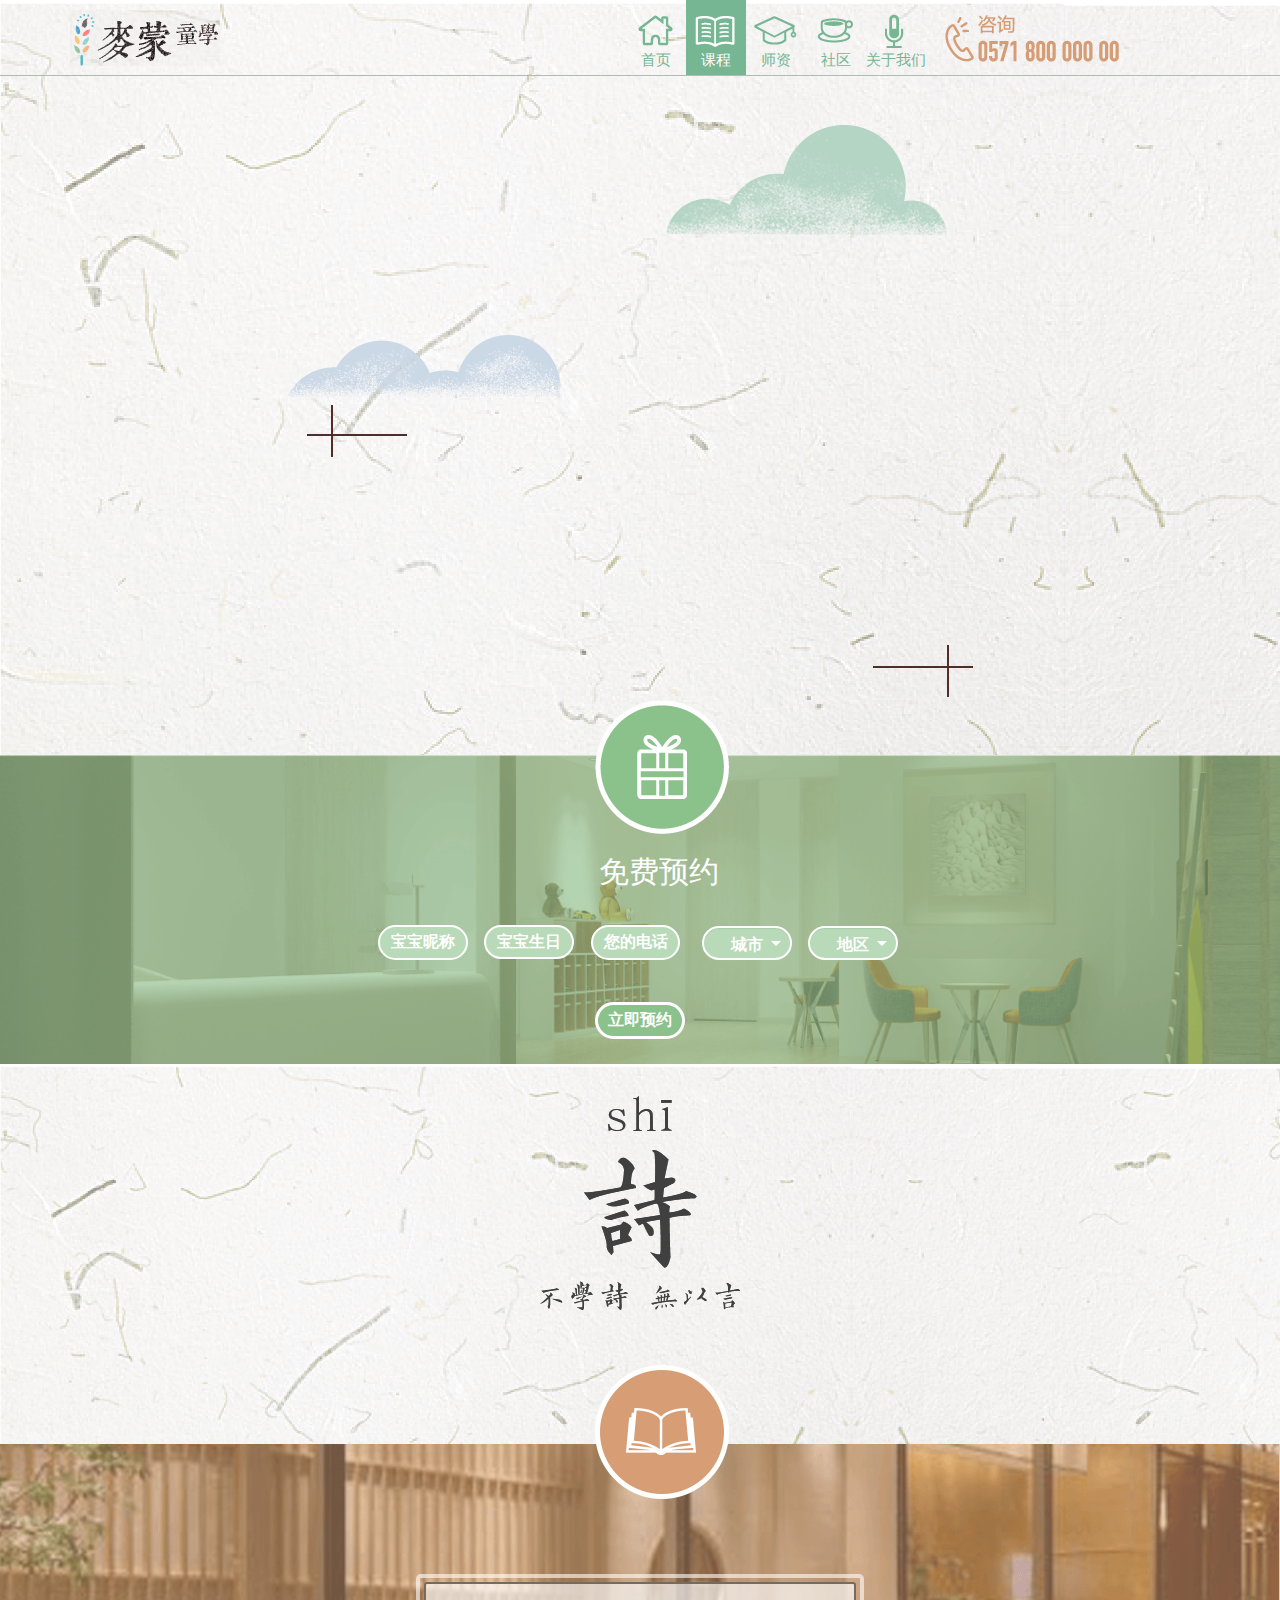
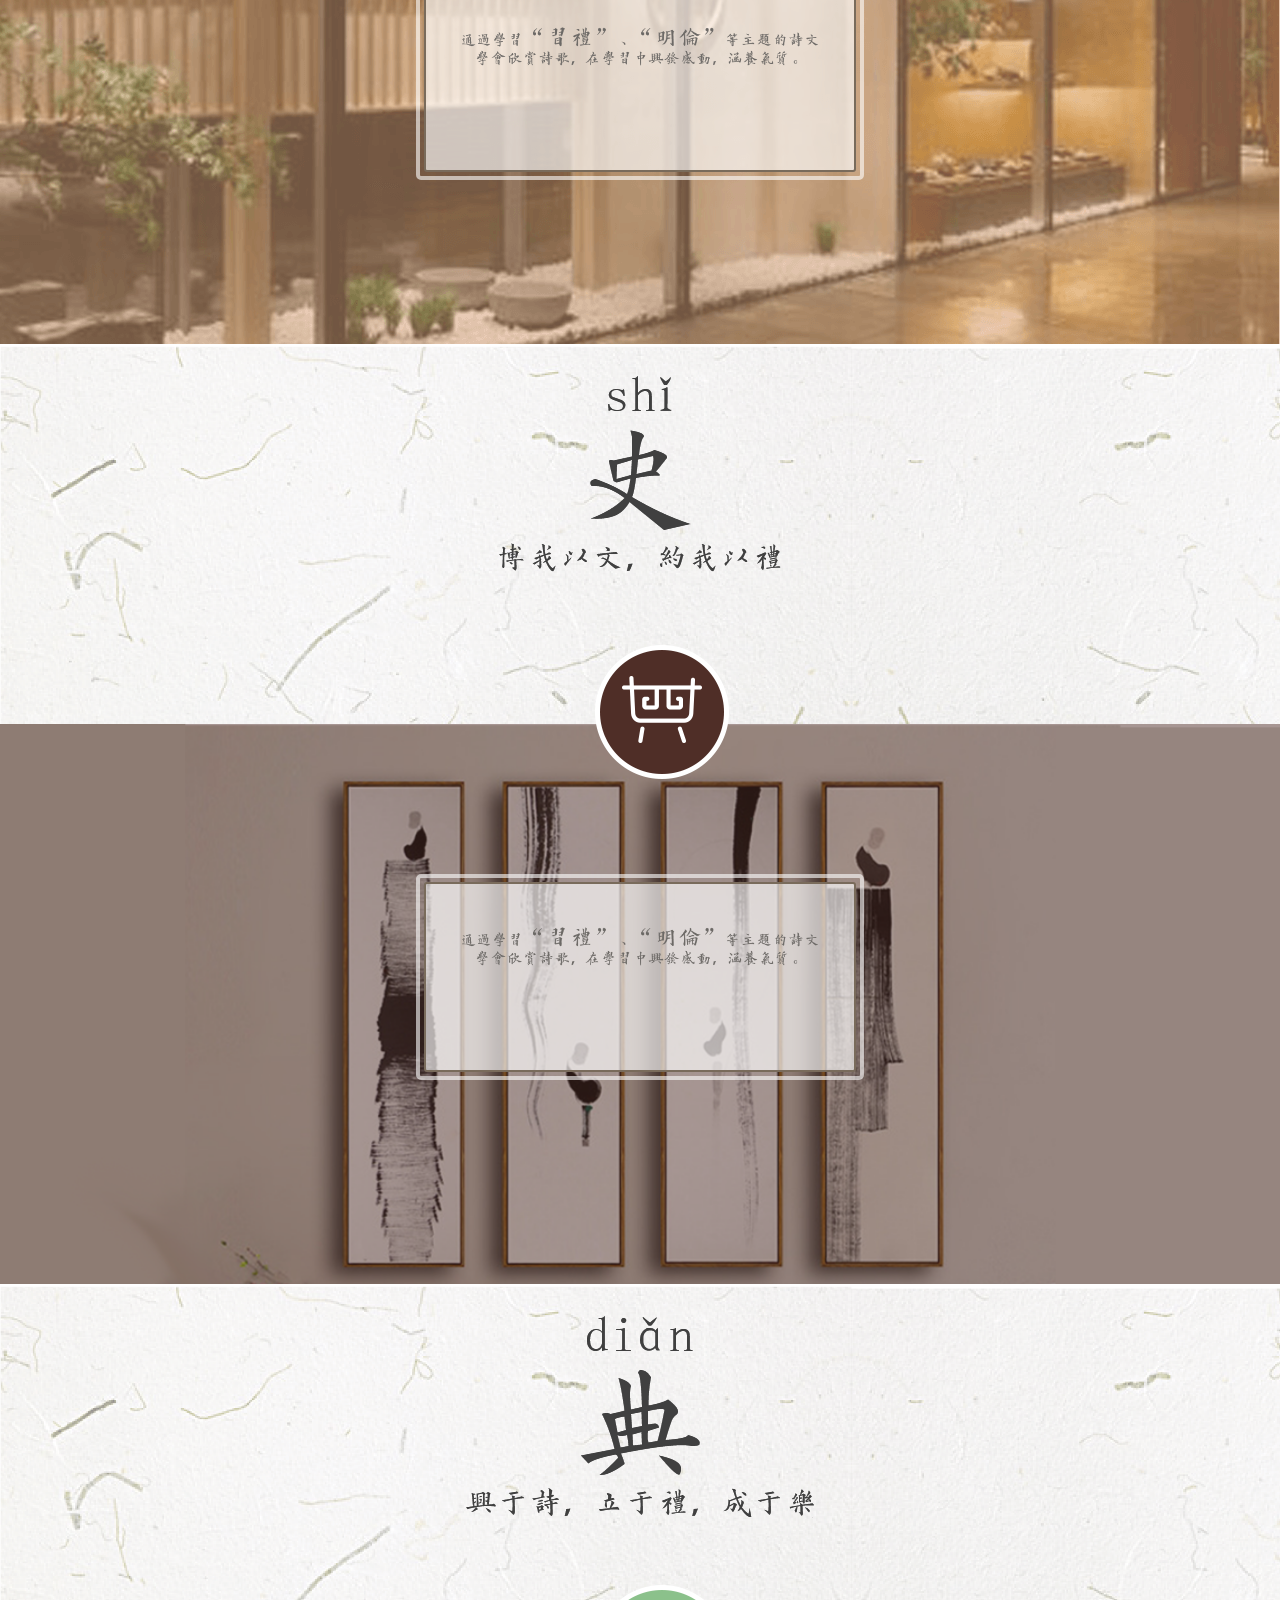
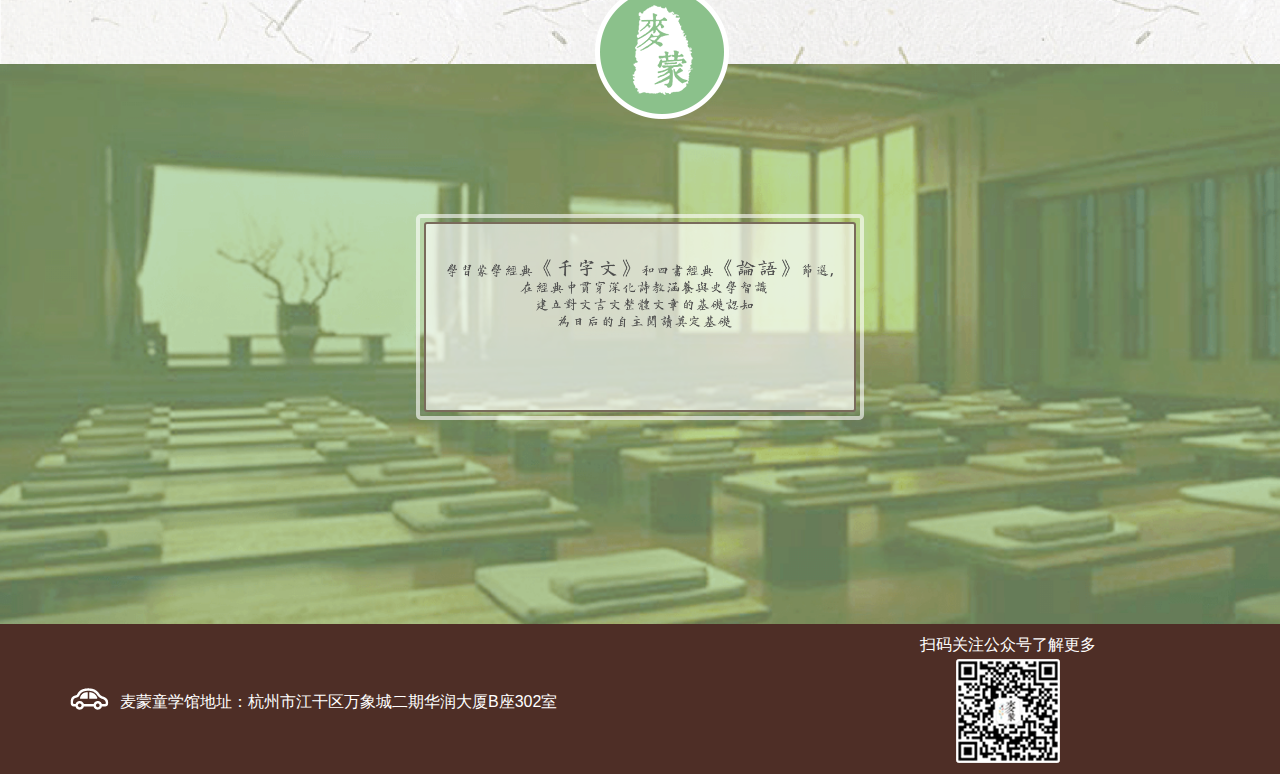
<file: mmtx/course.html>
<!DOCTYPE html>
<html>
<head>
	<title>麦蒙童学--课程</title>
	<meta charset="utf-8">
	<link href="./css/bootstrap.min.css" rel="stylesheet">
	<link rel="stylesheet" type="text/css" href="./css/index.css">
	<link rel="stylesheet" type="text/css" href="./css/calendar.css">
	<link rel="stylesheet" type="text/css" href="./css/jquery.searchableSelect.css">
	<script src="./js/jquery-3.1.1.min.js"></script>
   	<script src="./js/bootstrap.min.js"></script>
   	<style type="text/css">
	    .searchable-select-holder{
		    background: #b9dab9;
		    border: 2px solid #fff;
		    border-radius: 20px;
		    outline: none;
		    text-align: center;
		    height:34px;
		    width:101%;
		    font-size: 16px;
		    color: #fff;
		    font-weight: bold;
	    }

	  </style>
</head>
<body>
	<!-- 脱离文档流的头部 -->
	<div class="banner-con">
		<div class="container">
			<div class="logo">
				<a href="index.html">
					<img src="./images/logo.png">
				</a>
			</div>

			<div class="phone">
				<div class="phone-img">
					<img src="./images/phone.png">
				</div>
			</div>

			<div class="navbar-right">
				<ul class="nav navbar-nav navbar-left">
					<li class="nav-box2 nav-bg1 ">
						<span>首页</span>
						<a href="index.html" class="nav-bg1-hover abgc">首页</a>
					</li>
					<li class="nav-box2 nav-bg2 nav-boom">
						<span>课程</span>
						<a href="#" class="nav-bg2-hover abgc">课程</a>
					</li>
					<li class="nav-box2 nav-bg3">
						<span>师资</span>
						<a href="#" class="nav-bg3-hover abgc">师资</a>
					</li>
					<li class="nav-box2 nav-bg4">
						<span>社区</span>
						<a href="community.html" class="nav-bg4-hover abgc">社区</a>
					</li>
					<li class="nav-box2 nav-bg5">
						<span>关于我们</span>
						<a href="#" class="nav-bg5-hover abgc">关于我们</a>
					</li>
				</ul>
			</div>
		</div>
	</div>
	<header class="banner">
		
		<!-- 页面动画 -->
		<div class="tar">
				<!-- <img src="./images/yun.png" class="yun"/>
				<img src="./images/text.png" class="tar-text"/>
				<img src="./images/text2.png" class="tar-text2"/>
				<img src="./images/shan.png" class="shan"/>
				<img src="./images/yu.png" class="yu"/> -->
				<img src="./images/ctext.png" class="ctext">
				<img src="./images/yun2.png" class="yun2">
				<img src="./images/yun3.png" class="yun3">
				<img src="./images/ctext2.png" class="ctext2">
				<img src="./images/tuceng2.png" class="tuceng2">
				<img src="./images/tuceng.png" class="tuceng">
		</div>
	</header>

	<div class="order">
		<div class="container">
			<h2 class="order-text">免费预约</h2>
		</div>
		<div class="order-form">
			<form>
				<input type="text" name="name" class="text-name" placeholder="宝宝昵称">
				<!-- <input type="text" name="name" class="text-name" placeholder="宝宝生日"> -->
				<input type="text" id="dt" placeholder="宝宝生日">
  				<div id="dd"></div>
				<input type="text" name="name" class="text-name" placeholder="您的电话">
				<!-- <input type="text" name="name" class="text-name" placeholder="城市"> -->
				<!-- <select>
					<option>城市</option>
					<option>杭州</option>
				</select> -->
				<!-- <input type="text" name="name" class="text-name" placeholder="地区"> -->
				<!-- <select>
					<option>地区</option>
					<option>拱墅区</option>
					<option>上城区</option>
					<option>下城区</option>
					<option>江干区</option>
					<option>西湖区</option>
					<option>滨江区</option>
					<option>余杭区</option>
					<option>萧山区</option>
					<option>其他区县</option>
				</select> -->
				<center class="abc">
					<select>
					  <option value="city">城市</option>
					  <option value="Hangzhou">杭州</option>
					</select>

					<select>
					  <option value="area">地区</option>
					  <option value="Gongshu">拱墅区</option>
					  <option value="Shangcheng">上城区</option>
					  <option value="Xiacheng">下城区</option>
					  <option value="Jianggan">江干区</option>
					  <option value="Xihu">西湖区</option>
					  <option value="Binjiang">滨江区</option>
					  <option value="Yuhang">余杭区</option>
					  <option value="other">其他县区</option>
					</select>
					
				</center>
			</form>
			
			<button>立即预约</button>
		</div>
		<img src="./images/anniu.png">
	</div>
	<!-- 诗 -->
	<div class="banner-text-b text-box">
		<div class="shi-box">
			<img src="./images/shi.png" >
		</div>
		<div class="shi-box2">
			<img src="./images/shi2.png">
		</div>
		<div class="shi-box3">
			<img src="./images/shi3.png">
		</div>
		

		<img src="./images/booklogo.png" class="flower">
	</div>

	<div class="banner3">
		<div class="banner3-border">
			<div class="banner3-bg">
				<img src="./images/banner3text.png" style="width: 83%;">
			</div>
		</div>
	</div>
	<!-- 史 -->
	<div class="banner-text-b text-box">
		<div class="shi-box">
			<img src="./images/shia.png" >
		</div>
		<div class="shi-box2">
			<img src="./images/shib.png">
		</div>
		<div class="shi-box3">
			<img src="./images/shic.png">
		</div>
		

		<img src="./images/ding.png" class="flower">
	</div>
	<div class="banner4">
		<div class="banner4-border">
			<div class="banner4-bg">
				<img src="./images/banner3text.png" style="width: 83%;">
			</div>
		</div>
	</div>
	<!-- 典 -->
	<div class="banner-text-b text-box">
		<div class="shi-box">
			<img src="./images/dian.png" >
		</div>
		<div class="shi-box2">
			<img src="./images/dian2.png">
		</div>
		<div class="shi-box3">
			<img src="./images/dian3.png">
		</div>
		

		<img src="./images/dianlogo.png" class="flower">
	</div>
	<div class="banner5">
		<div class="banner5-border">
			<div class="banner5-bg">
				<img src="./images/diantext.png" style="width: 90%;">
			</div>
		</div>
	</div>

	<footer>
		<div class="container">
			<div class="footer">麦蒙童学馆地址：杭州市江干区万象城二期华润大厦B座302室</div>
			<div class="footer-ma">
				<p>扫码关注公众号了解更多</p>
				<img src="./images/erma.png">
			</div>
		</div>
	</footer>
	
	
	<script src="./js/jquery.js"></script> 
	<script src="./js/index.js"></script>
	<script src="./js/calendar.js"></script>
	<script src="./js/jquery.searchableSelect.js"></script>
	<script>
    

	    $('#dd').calendar({
	        trigger: '#dt',
	        zIndex: 999,
			format: 'yyyy-mm-dd',
	        onSelected: function (view, date, data) {
	            console.log('event: onSelected')
	        },
	        onClose: function (view, date, data) {
	            console.log('event: onClose')
	            console.log('view:' + view)
	            console.log('date:' + date)
	            console.log('data:' + (data || 'None'));
	        }
	    });
	</script>
	<script>
		$(function(){
			$('select').searchableSelect();
		});
	</script>
</body>
</html>
</file>
<file: jumu/css/index.css>
* {
  margin: 0 auto;
  padding: 0;
  font-family: Microsoft YaHei;
  font-weight: normal;
}
ul {
  list-style: none;
}
a {
  text-decoration: none;
}
body {
  width: 100%;
  height: 100%;
  min-width: 1300px;
/*文档头部*/
}
header {
  max-width: 1280px;
  position: relative;
  padding: 1% 0 1% 0;
/*banner区域*/
}
header .he_left {
  width: 40%;
  display: inline-block;
}
header div div,
header div h2 {
  display: inline-block;
  overflow: hidden;
}
header div div:nth-child(1) {
  border-right: thin solid #000;
  width: 35%;
}
header div div:nth-child(1) img {
  width: 80%;
}
header h2 {
  width: 20%;
  text-align: center;
  position: absolute;
  top: 50%;
  transform: translateY(-50%);
}
header .he_right {
  display: inline-block;
  width: 15%;
  margin-left: 35%;
}
header .he_right img {
  width: 12%;
  vertical-align: text-top;
}
header .he_right p {
  padding: 0 0 0 14%;
  margin-top: -2%;
  color: #f4830a;
}
.banner {
  width: 100%;
  /*导航区域*/
}
.banner .banner-box {
  width: 100%;
  padding: 14% 0;
  overflow: hidden;
  position: relative;
}
.banner .banner-box a {
  display: block;
  height: 100%;
  width: 100%;
  position: absolute;
  left: 0;
  top: 0;
}
.banner .banner-box a img {
  width: 100%;
  height: 100%;
}
.navbox {
  width: 100%;
  background: #000;
/*正文区域*/
}
.navbox ul {
  max-width: 1280px;
  overflow: hidden;
  text-align: center;
}
.navbox ul li {
  display: inline-block;
  line-height: 60px;
  cursor: pointer;
}
.navbox ul li a {
  color: #fff;
  height: 60px;
}
.navbox ul li:hover {
  background: #e14b2f;
}
.wares {
  width: 100%;
}
.wares .wares-box {
  width: 1300px;
  overflow: hidden;
/*第七层*/
}
.wares .wares-box .w-title {
  width: 100%;
  text-align: center;
  padding-bottom: 3%;
}
.wares .wares-box .w-title h2 {
  width: 30%;
  margin: 0 auto;
  padding: 5% 5% 2% 5%;
  background: url("../images/boder.png") no-repeat 50% 75%/45%;
}
.wares .wares-box .w-title p {
  color: #e14b2f;
  font-size: 110%;
  letter-spacing: 3px;
}
.wares .wares-box .modle {
  width: 100%;
  text-align: center;
}
.wares .wares-box .modle div {
  opacity: 0.5;
  width: 10%;
  display: inline-block;
  padding: 2% 3% 5%;
  margin: 5% 8% 0;
  border: thin solid #fff;
  background: url("../images/modle0.png") no-repeat 50% 20%/55%;
  transition: all 0.5s ease;
  -webkit-transition: all 0.5s ease;
  -moz-transition: all 0.5s ease;
  -o-transition: all 0.5s ease;
}
.wares .wares-box .modle div:hover {
  opacity: 1;
  border: thin solid #0068b7;
  background: url("../images/modle.png") no-repeat 50% 20%/55%;
}
.wares .wares-box .modle div a {
  color: #000;
}
.wares .wares-box .modle div a p {
  font-size: 147%;
  padding: 110% 5% 5%;
}
.wares .wares-box .option_top {
  width: 100%;
  margin-top: 2%;
  overflow: hidden;
  background: url("../images/mod-bg.png") 50% 0%/86% no-repeat;
}
.wares .wares-box .option_top .option_bg span {
  font-size: 147%;
  display: block;
}
.wares .wares-box .option_top .option_bg .op_bg_1 {
  padding: 8% 5% 6% 11.5%;
}
.wares .wares-box .option_top .option_bg .op_bg_2 {
  margin: -6% 5% 5% 34.5%;
}
.wares .wares-box .option_top .option_bg .op_bg_3 {
  margin: -11.5% 5% 5% 59%;
}
.wares .wares-box .option_top .option_bg .op_bg_4 {
  margin: -5% 5% 4% 82.5%;
}
.wares .wares-box .option_top .option-text {
  width: 14.5%;
  float: left;
  color: #5e5e5e;
}
.wares .wares-box .option_top .op-float-1 {
  padding: 2% 4% 1% 8%;
}
.wares .wares-box .option_top .op-float-2 {
  padding: 4% 4% 1% 5%;
}
.wares .wares-box .option_top .op-float-3 {
  padding: 0% 4% 1% 6%;
}
.wares .wares-box .option_top .op-float-4 {
  padding: 2.5% 0% 0% 4%;
}
.wares .wares-box .production {
  width: 100%;
  margin-top: 8%;
  overflow: hidden;
  padding: 0 0 4% 7%;
  box-shadow: 0 4px 5px #e5e4e4;
}
.wares .wares-box .production .pro-float {
  float: left;
}
.wares .wares-box .production :nth-child(2) {
  width: 60%;
  margin: 0 0;
}
.wares .wares-box .production :nth-child(2) h2 {
  margin-left: 10%;
  display: inline-block;
  padding: 0 0 2% 0;
  width: 38%;
  color: #fe730c;
  border-bottom: thin solid #fe730c;
}
.wares .wares-box .production :nth-child(2) p {
  padding: 2% 0 0 10%;
  width: 60%;
  color: #665950;
  line-height: 180%;
}
.wares .wares-box .production-last {
  width: 100%;
  margin-top: 8%;
  overflow: hidden;
  padding: 0 0 4% 7%;
  box-shadow: 0 4px 5px #e5e4e4;
}
.wares .wares-box .production-last .pro-float-last {
  float: left;
}
.wares .wares-box .production-last :nth-child(1) {
  width: 50%;
  margin: 0 0;
}
.wares .wares-box .production-last :nth-child(1) h2 {
  margin-right: 5%;
  padding: 0 0 2% 0;
  width: 45%;
  color: #fe730c;
  border-bottom: thin solid #fe730c;
  float: right;
  text-align: right;
}
.wares .wares-box .production-last :nth-child(1) p {
  margin: 0 0;
  clear: both;
  width: 72%;
  color: #665950;
  line-height: 180%;
  padding: 2% 0 0 23%;
}
.wares .wares-box .production-last .pro-float-last2 {
  float: left;
}
.wares .wares-box .production-last .pro-float-last2 img {
  width: 100%;
}
.wares .wares-box .mode {
  width: 100%;
}
.wares .wares-box .mode ul {
  display: block;
  overflow: hidden;
  text-align: center;
}
.wares .wares-box .mode ul li {
  display: inline-block;
  width: 310px;
  height: 258px;
  padding: 13px 0;
  margin: 0 20px;
}
.wares .wares-box .mode ul li a {
  position: relative;
  overflow: hidden;
  display: block;
  height: 100%;
}
.wares .wares-box .mode ul li a img {
  width: 100%;
}
.wares .wares-box .mode ul li a .mode-hover {
  width: 100%;
  height: 100%;
  font-size: 16px;
  color: #fff;
  position: absolute;
  top: 0;
  left: -100%;
  z-index: 4;
  background: url("../images/border.png") no-repeat center 50%/39% rgba(71,95,117,0.8);
  transition: all 0.3s ease-in-out;
}
.wares .wares-box .mode ul li a .mode-hover h2,
.wares .wares-box .mode ul li a .mode-hover h3 {
  margin: 2%;
}
.wares .wares-box .mode ul li a .mode-hover p {
  background: #fe730c;
  width: 25%;
}
.wares .wares-box .mode ul li a .mode-hover h2 {
  margin-top: 24%;
}
.wares .wares-box .mode ul li:hover .mode-hover {
  position: absolute;
  left: 0%;
}
.wares footer {
  margin-top: 5%;
  width: 100%;
  height: 100px;
  background: #000;
  text-align: center;
  color: #979494;
}
.wares footer span {
  display: inline-block;
  padding-top: 2%;
}

@media only screen and (max-width: 1279px) {
  body {
    font-size: 12px;
  }
  body .he_right {
    font-size: 12px;
  }
  body .navbox ul li {
    width: 17%;
  }
  body .navbox ul li a {
    font-size: 26px;
  }
  body .op_bg_2{
    margin :-6% 5% 5% 35.5% !important;
  }
  body .op_bg_3{
    margin :-10.5% 5% 5% 59.5% !important;
  }
  body .op_bg_4{
    margin :-4% 5% 4% 83.5% !important;
  }
}
@media only screen and (min-width: 1280px) and (max-width: 1439px) {
  body {
    font-size: 12px;
  }
  body .he_right {
    font-size: 12px;
  }
  body .navbox ul li {
    width: 17%;
  }
  body .navbox ul li a {
    font-size: 26px;
  }
  body .op_bg_2{
    margin :-5% 5% 5% 35.5% !important;
  }
  body .op_bg_3{
    margin :-11% 5% 5% 59.5% !important;
  }
  body .op_bg_4{
    margin :-4% 5% 4% 83.5% !important;
  }
}
@media only screen and (min-width: 1440px) and (max-width: 1599px){
  body {
    font-size: 14px;
  }
  body .he_right {
    font-size: 12px;
  }
  body .navbox ul li {
    width: 17%;
  }
  body .navbox ul li a {
    font-size: 26px;
  }
  body .op_bg_2{
    margin :-5.8% 5% 5% 35% !important;
  }
  body .op_bg_3{
    margin :-11% 5% 5% 59.3% !important;
  }
  body .op_bg_4{
    margin :-4.5% 5% 4% 83% !important;
  }
}
@media only screen and (min-width: 1600px) {
  body {
    font-size: 16px;
  }
  body .he_right {
    font-size: 14px;
  }
  body .navbox ul li {
    width: 17%;
  }
  body .navbox ul li a {
    font-size: 26px;
  }
}
@media only screen and (min-width: 2000px) {
  body {
    font-size: 16px;
  }
  body .he_right {
    font-size: 14px;
  }
  body .navbox ul li {
    width: 18%;
  }
  body .navbox ul li a {
    font-size: 26px;
  }
}
</file>
<file: mmtx/css/index.css>
* {
  margin: 0;
  padding: 0;
}
ul,
ol li {
  list-style: none;
}
ul,
ol {
  margin-bottom: 0;
}
body {
  min-width: 1140px;
}
.banner-con {
  min-width: 1140px;
  width: 100%;
  border-bottom: 1px solid #abbeb3;
  position: absolute;
  top: 0;
}
.logo {
  float: left;
  padding-top: 10px;
}
.logo img {
  vertical-align: middle;
}
.navbar-right .nav-box {
  padding-top: 15px;
}
.navbar-right .nav-box2 {
  padding-top: 15px;
  position: relative;
  top: 0;
  -webkit-transition: top 0.2s ease-out;
  -moz-transition: top 0.2s ease-out;
  -o-transition: top 0.2s ease-out;
  -ms-transition: top 0.2s ease-out;
  transition: top 0.2s ease-out;
}
.navbar-right .nav-box2:hover {
  top: -75px;
}
.nav-boom {
  top: -75px !important;
}
.navbar-right ul {
  height: 75px;
  overflow: hidden;
}
.nav-box {
  font-size: 15px;
  height: 75px;
}
.nav-box span {
  padding: 34px 15px 5px 15px;
  color: #fff;
  display: block;
}
.nav-box2 {
  font-size: 15px;
  height: 75px;
}
.nav-box2 span {
  padding: 34px 15px 5px 15px;
  color: #76b693;
  display: block;
  cursor: pointer;
}
.nav-box2 a {
  padding-top: 50px;
  padding-bottom: 5px;
  color: #76b693;
  height: 75px;
  line-height: 90px !important;
}
.nav-box2 a:hover {
  background-color: transparent;
}
.nav-box2 .abgc {
  color: #fff;
}
.nav-box2:nth-child(5) a {
  padding: 15px 0 5px 0;
  text-align: center;
}
.nav-box2:nth-child(5) span {
  padding: 34px 0 5px 0;
  color: #76b693;
}
.nav-bg1 {
  background: url("../images/home.png") no-repeat 48% 35%;
}
.nav-bg1-hover {
  background: url("../images/home_hover.png") no-repeat 48% 35% #76b693 !important;
}
.nav-bg2 {
  background: url("../images/book.png") no-repeat 48% 35%;
}
.nav-bg2-hover {
  background: url("../images/book_hover.png") no-repeat 48% 35% #76b693 !important;
}
.nav-bg3 {
  background: url("../images/shizi.png") no-repeat 48% 35%;
}
.nav-bg3-hover {
  background: url("../images/shizi_hover.png") no-repeat 48% 35% #76b693 !important;
}
.nav-bg4 {
  background: url("../images/shequ.png") no-repeat 48% 35%;
}
.nav-bg4-hover {
  background: url("../images/shequ_hover.png") no-repeat 48% 35% #76b693 !important;
}
.nav-bg5 {
  background: url("../images/block.png") no-repeat 48% 35%;
}
.nav-bg5-hover {
  background: url("../images/block_hover.png") no-repeat 48% 35% #76b693 !important;
}
.phone {
  padding-top: 15px;
  float: right;
  margin-left: 3%;
  margin-right: 8%;
}
.phone .phone-img {
  float: left;
}
.phone .phone-img img {
  display: block;
  height: auto;
  max-width: 100%;
}
.banner {
  background: url("../images/bg.png") no-repeat 0px 0px;
  background-size: cover;
  -web-kit-background-size: cover;
  -moz-background-size: cover;
  -o-background-size: cover;
  -ms-background-size: cover;
  min-height: 755px;
  padding-top: 75px;
/*动画*/
}
.banner .tar {
  max-width: 100%;
  position: relative;
}
.banner .tar .yun {
  position: absolute;
  top: 110px;
  left: 40%;
  opacity: 0;
  transition: opacity 4s ease-out;
  -webkit-transition: opacity 4s ease-out;
  -moz-transition: opacity 4s ease-out;
  -o-transition: opacity 4s ease-out;
  -ms-transition: opacity 4s ease-out;
}
.banner .tar .tar-text {
  position: absolute;
  top: 185px;
  left: 42%;
  opacity: 0;
  transition: opacity 4s ease-out;
  -webkit-transition: opacity 4s ease-out;
  -moz-transition: opacity 4s ease-out;
  -o-transition: opacity 4s ease-out;
  -ms-transition: opacity 4s ease-out;
}
.banner .tar .tar-text-boom {
  opacity: 1;
}
.banner .tar .tar-text2 {
  position: absolute;
  top: 310px;
  left: 32%;
  opacity: 0;
  transition: left 2s, opacity 2s ease-out;
  -webkit-transition: left 2s, opacity 2s ease-out;
  -moz-transition: left 2s, opacity 2s ease-out;
  -o-transition: left 2s, opacity 2s ease-out;
  -ms-transition: left 2s, opacity 2s ease-out;
}
.banner .tar .tar-text2-left {
  left: 42%;
  opacity: 1;
}
.banner .tar .shan {
  position: absolute;
  top: 380px;
  left: 54%;
  opacity: 0;
  transition: left 2s, opacity 2s ease-out;
  -webkit-transition: left 2s, opacity 2s ease-out;
  -moz-transition: left 2s, opacity 2s ease-out;
  -o-transition: left 2s, opacity 2s ease-out;
  -ms-transition: left 2s, opacity 2s ease-out;
}
.banner .tar .shan-left {
  left: 44%;
  opacity: 1;
}
.banner .tar .yu {
  position: absolute;
  top: 160px;
  left: 63%;
  opacity: 0;
  transition: top 2s, opacity 2s ease-out;
  -webkit-transition: top 2s, opacity 2s ease-out;
  -moz-transition: top 2s, opacity 2s ease-out;
  -o-transition: top 2s, opacity 2s ease-out;
  -ms-transition: top 2s, opacity 2s ease-out;
}
.banner .tar .yu-top {
  top: 300px;
  opacity: 1;
}
.banner .tar .ctext {
  position: absolute;
  top: 80px;
  left: 49%;
  opacity: 0;
  z-index: 50;
  transition: opacity 3s ease-out;
  -webkit-transition: opacity 3s ease-out;
  -moz-transition: opacity 3s ease-out;
  -o-transition: opacity 3s ease-out;
  -ms-transition: opacity 3s ease-out;
}
.banner .tar .ctext-box {
  opacity: 1;
}
.banner .tar .yun2 {
  position: absolute;
  top: 50px;
  right: 14%;
  opacity: 0;
  transition: right 2s, opacity 2s ease-out;
  -webkit-transition: right 2s, opacity 2s ease-out;
  -moz-transition: right 2s, opacity 2s ease-out;
  -o-transition: right 2s, opacity 2s ease-out;
  -ms-transition: right 2s, opacity 2s ease-out;
}
.banner .tar .yun2-box {
  right: 26%;
  opacity: 1;
}
.banner .tar .yun3 {
  position: absolute;
  top: 260px;
  left: 12%;
  transition: left 2s, opacity 2s ease-out;
  -webkit-transition: left 2s, opacity 2s ease-out;
  -moz-transition: left 2s, opacity 2s ease-out;
  -o-transition: left 2s, opacity 2s ease-out;
  -ms-transition: left 2s, opacity 2s ease-out;
}
.banner .tar .yun3-box {
  left: 22%;
  opacity: 1;
}
.banner .tar .ctext2 {
  position: absolute;
  top: 400px;
  left: 28%;
  opacity: 0;
  z-index: 50;
  width: 43.5%;
  transition: opacity 2s ease-out;
  -webkit-transition: opacity 2s ease-out;
  -moz-transition: opacity 2s ease-out;
  -o-transition: opacity 2s ease-out;
  -ms-transition: opacity 2s ease-out;
}
.banner .tar .ctext2-box {
  opacity: 1;
}
.banner .tar .tuceng2 {
  position: absolute;
  top: 330px;
  left: 24%;
}
.banner .tar .tuceng {
  position: absolute;
  top: 570px;
  right: 24%;
}
.order {
  background: url("../images/bg3.png") no-repeat 0px 0px;
  background-size: cover;
  -web-kit-background-size: cover;
  -moz-background-size: cover;
  -o-background-size: cover;
  -ms-background-size: cover;
  position: relative;
}
.order .order-text {
  padding-top: 80px;
  color: #fff;
  position: absolute;
  left: 46.8%;
}
.order .order-form {
  text-align: center;
  margin-top: 140px;
/*select
			padding-left 2%
			background rgb(185,218,185)
			border 2px solid #fff
			border-radius 20px
			outline none
			text-align center
			height 34px
			min-width 80px
			width 7%
			font-size 16px
			color #fff
			font-weight bold
			margin-right 1%*/
}
.order .order-form form {
  position: relative;
}
.order .order-form .abc {
  display: inline-block;
  width: 17%;
}
.order .order-form input {
  padding: 4px 4px;
  background: #b9dab9;
  border: 2px solid #fff;
  border-radius: 20px;
  outline: none;
  text-align: center;
  min-width: 80px;
  font-size: 16px;
  max-width: 7%;
  color: #fff;
  font-weight: bold;
  margin: 2% 1%;
}
.order .order-form input::-webkit-input-placeholder {
  color: #fff;
}
.order .order-form input:-moz-placeholder {
  color: #fff;
}
.order .order-form input::-moz-placeholder {
  color: #fff;
}
.order .order-form input:-ms-placeholder {
  color: #fff;
}
.order .order-form button {
  background-color: #8bc18b;
  font-weight: bold;
  width: 7%;
  padding: 4px 4px;
  border: 3px solid #fff;
  color: #fff;
  min-width: 80px;
  font-size: 16px;
  border-radius: 20px;
  margin: 1% 0 2%;
}
.order img {
  position: absolute;
  top: -55px;
  left: 46.5%;
}
#dt {
  margin: 30px auto;
  height: 34px;
  width: 200px;
  padding: 0 6px;
  border: 2px solid #fff;
  outline: none;
}
.banner-text-b {
  background: url("../images/bg.png") no-repeat 0px 0px;
  background-size: cover;
  -web-kit-background-size: cover;
  -moz-background-size: cover;
  -o-background-size: cover;
  -ms-background-size: cover;
  min-height: 380px;
}
.text-box {
  width: 100%;
  position: relative;
  text-align: center;
}
.text-box .shi-box {
  padding-top: 2.5%;
}
.text-box .shi-box2 {
  padding-top: 1.5%;
}
.text-box .shi-box3 {
  padding-top: 1%;
}
.text-box .container {
  text-align: center;
}
.text-box .container img {
  width: 50%;
  margin-top: 80px;
}
.text-box .round {
  width: 10%;
  padding-bottom: 10%;
  background-color: #d69d74;
  border-radius: 100%;
  position: absolute;
  top: 5%;
  left: 15%;
}
.text-box .round2 {
  width: 13%;
  padding-bottom: 13%;
  background-color: #d69d74;
  border-radius: 100%;
  position: absolute;
  top: 10%;
  right: 15%;
}
.text-box .round3 {
  width: 14%;
  padding-bottom: 14%;
  background-color: #d69d74;
  border-radius: 100%;
  position: absolute;
  top: 53%;
  left: 35%;
}
.text-box .round4 {
  width: 18%;
  padding-bottom: 18%;
  background-color: #d69d74;
  border-radius: 100%;
  position: absolute;
  top: 45%;
  left: 53%;
}
.text-box .toum {
  width: 50px;
  height: 50px;
  background-color: #d69d74;
  border-radius: 50px;
  position: absolute;
  top: 17%;
  left: 23%;
  opacity: 0.3;
  z-index: 5;
}
.text-box .toum2 {
  width: 14.3%;
  padding-bottom: 14.3%;
  background-color: #d69d74;
  border-radius: 100%;
  position: absolute;
  top: 38%;
  left: 27%;
  opacity: 0.3;
  z-index: 5;
}
.text-box .toum3 {
  width: 4%;
  padding-bottom: 4%;
  background-color: #d69d74;
  border-radius: 100%;
  position: absolute;
  top: 76%;
  left: 28%;
  opacity: 0.3;
  z-index: 5;
}
.text-box .toum4 {
  width: 4%;
  padding-bottom: 4%;
  background-color: #d69d74;
  border-radius: 100%;
  position: absolute;
  top: 37%;
  right: 17%;
  opacity: 0.3;
  z-index: 5;
}
.text-box .flower {
  position: absolute;
  bottom: -55px;
  left: 46.5%;
  z-index: 55;
}
.banner2 {
  background: url("../images/bg2.png") no-repeat 50% 100%;
  background-size: cover;
  -web-kit-background-size: cover;
  -moz-background-size: cover;
  -o-background-size: cover;
  -ms-background-size: cover;
  min-height: 755px;
  position: relative;
}
.banner2 .bgt1 {
  width: 34%;
  position: absolute;
  top: 50%;
  left: 32%;
}
.banner2 .bgt2 {
  width: 44%;
  position: absolute;
  top: 60%;
  left: 28%;
}
.banner2 .bgt3 {
  width: 34%;
  position: absolute;
  top: 69%;
  left: 30%;
}
.banner3 {
  background: url("../images/bgcha.png") no-repeat 100% 100%;
  background-size: cover;
  -web-kit-background-size: cover;
  -moz-background-size: cover;
  -o-background-size: cover;
  -ms-background-size: cover;
  min-height: 500px;
  position: relative;
  text-align: center;
}
.banner3 .banner3-border {
  border: 4px solid rgba(255,255,255,0.6);
  width: 35%;
  display: inline-block;
  padding: 4px;
  border-radius: 5px;
  margin-top: 130px;
}
.banner3 .banner3-border .banner3-bg {
  width: 100%;
  height: 190px;
  background-color: rgba(255,255,255,0.65);
  border: 2px solid #796b5b;
  border-radius: 3px;
  padding-top: 10%;
}
.banner4 {
  background: url("../images/huabg.png") no-repeat 50% 100%;
  background-size: cover;
  -web-kit-background-size: cover;
  -moz-background-size: cover;
  -o-background-size: cover;
  -ms-background-size: cover;
  min-height: 560px;
  position: relative;
  text-align: center;
}
.banner4 .banner4-border {
  border: 4px solid rgba(255,255,255,0.6);
  width: 35%;
  display: inline-block;
  padding: 4px;
  border-radius: 5px;
  margin-top: 150px;
}
.banner4 .banner4-border .banner4-bg {
  width: 100%;
  height: 190px;
  background-color: rgba(255,255,255,0.65);
  border: 2px solid #796b5b;
  border-radius: 3px;
  padding-top: 10%;
}
.banner5 {
  background: url("../images/dianbg.png") no-repeat 50% 100%;
  background-size: cover;
  -web-kit-background-size: cover;
  -moz-background-size: cover;
  -o-background-size: cover;
  -ms-background-size: cover;
  min-height: 560px;
  position: relative;
  text-align: center;
}
.banner5 .banner5-border {
  border: 4px solid rgba(255,255,255,0.6);
  width: 35%;
  display: inline-block;
  padding: 4px;
  border-radius: 5px;
  margin-top: 150px;
}
.banner5 .banner5-border .banner5-bg {
  width: 100%;
  height: 190px;
  background-color: rgba(255,255,255,0.65);
  border: 2px solid #796b5b;
  border-radius: 3px;
  padding-top: 8%;
}
footer {
  width: 100%;
  height: 150px;
  background-color: #4e2e26;
  color: #fff;
  font-size: 16px;
}
footer .footer {
  width: 50%;
  float: left;
  margin-top: 5%;
  background: url("../images/car.png") no-repeat 0 7px;
  padding: 10px 10px 10px 50px;
}
footer .footer-ma {
  float: right;
  padding-top: 10px;
  text-align: center;
  margin-right: 10%;
}
footer .footer-ma p {
  margin-bottom: 0 !important;
}
/*第二页面社区*/
/*.bannerjia
	background url(../images/bg.png) repeat-y 0px 0px 
	background-size cover
	-web-kit-background-size cover 
	-moz-background-size cover
	-o-background-size cover
	-ms-background-size cover

	.banner-con
		border-bottom 1px solid #ABBEB3
	.logo
		float left
		padding-top 10px
		img
			vertical-align middle
	.navbar-right .nav-box
		padding-top 15px
	
	.navbar-right .nav-box2
		padding-top 15px
		position relative
		top 0
		-webkit-transition top 0.2s ease-out
		-moz-transition top 0.2s ease-out
		-o-transition top 0.2s ease-out
		-ms-transition top 0.2s ease-out
		transition top 0.2s ease-out
		&:hover
			top -75px
	.nav-boom
		top -75px !important
	.navbar-right ul
		height 75px
		overflow hidden
	.nav-box
		font-size 15px
		height 75px
		span
			padding 34px 15px 5px 15px
			color #fff
			display block
	.nav-box2
		font-size 15px
		height 75px
		span
			padding 34px 15px 5px 15px
			color #76B693
			display block
			cursor pointer
		a
			padding-top 50px
			padding-bottom 5px
			color #76B693
			&:hover
				background-color transparent
			
		//字体颜色白色
		.abgc
			color #fff
	.nav-box2:nth-child(5) a
		padding 50px 0 5px 0
		text-align center
	.nav-box2:nth-child(5) span
		padding 34px 0 5px 0
		color #76B693
	.nav-bg1
		background url(../images/home.png) no-repeat 48% 35%
	.nav-bg1-hover
		background url(../images/home_hover.png) no-repeat 48% 35% #76B693 !important
	.nav-bg2
		background url(../images/book.png) no-repeat 48% 35%
	.nav-bg2-hover
		background url(../images/book_hover.png) no-repeat 48% 35% #76B693 !important
	.nav-bg3
		background url(../images/shizi.png) no-repeat 48% 35%
	.nav-bg3-hover
		background url(../images/shizi_hover.png) no-repeat 48% 35% #76B693 !important
	.nav-bg4
		background url(../images/shequ.png) no-repeat 48% 35%
	.nav-bg4-hover
		background url(../images/shequ_hover.png) no-repeat 48% 35% #76B693 !important
	.nav-bg5
		background url(../images/block.png) no-repeat 48% 35%
	.nav-bg5-hover
		background url(../images/block_hover.png) no-repeat 48% 35% #76B693 !important
		

	.phone
		padding-top 15px
		float right
		margin-left 3%
		margin-right 8%
		.phone-img
			float left
			img
				display block
				height auto
				max-width 100%*/
.community {
  width: 1060px;
  margin: 0 auto;
}
.community .top-max {
  width: 100%;
  overflow: hidden;
  padding: 30px 0 20px 0;
}
.community .top-max .com-top {
  width: 35%;
  font-family: SimSun;
  color: #7e6661;
  border-bottom: 2px solid #4f2e27;
  float: right;
  text-align: right;
}
.community .top-max .com-top h3 {
  margin: 0 !important;
  padding-bottom: 5px;
}
.community .top-max .com-top img {
  margin-bottom: 10px;
}
.community .bottom-max {
  width: 100%;
  overflow: hidden;
}
.community .bottom-max .com-left {
  width: 60%;
  float: left;
  padding-top: 3%;
}
.community .bottom-max .com-left .com-mode {
  width: 100%;
  margin: 3%;
}
.community .bottom-max .com-left .com-mode .mode-text {
  width: 66%;
  float: right;
}
.community .bottom-max .com-left .com-mode .mode-text h3 {
  font-family: SimHei;
  font-size: 22px !important;
  margin: 0 !important;
  font-weight: bold;
  padding: 5px 0 10px 0;
}
.community .bottom-max .com-left .com-mode .mode-text .mode-p {
  width: 86%;
  color: #666;
  font-size: 16px;
  padding-left: 1px;
}
.community .bottom-max .com-left .com-mode .mode-text .mode-time {
  color: #666;
  text-align: right;
  font-size: 16px;
  margin: 8% 7% 0 5px;
}
.community .bottom-max .com-left .com-mode .mode-border {
  width: 93%;
  margin: 2% 0;
  height: 2px;
  border-bottom: thin solid #836c67;
}
.community .bottom-max .com-left .modeclick {
  color: #666;
  text-align: center;
  font-size: 16px;
  margin-bottom: 1%;
}
.community .bottom-max .com-right {
  float: right;
  width: 39%;
}
.community .bottom-max .com-right .com-bb {
  height: 550px;
  border-left: 2px solid #93d8b3;
}
.community .bottom-max .com-right .comright-box {
  text-align: right;
  width: 88%;
  padding-right: 5%;
  margin-top: 10%;
  background-color: rgba(229,229,229,0.5);
  float: right;
}
.community .bottom-max .com-right .comright-box h3 {
  font-family: SimHei;
  font-weight: bolder;
  color: #7a605a;
}
.community .bottom-max .com-right .comright-box input {
  padding: 4px 4px;
  border: 2px solid #7a605a;
  border-radius: 20px;
  outline: none;
  text-align: center;
  font-size: 16px;
  width: 80%;
  height: 40px;
  line-height: 40px;
  color: #7a605a;
  font-weight: bold;
  margin: 2% 1%;
}
.community .bottom-max .com-right .comright-box input::-webkit-input-placeholder {
  color: #7a605a;
}
.community .bottom-max .com-right .comright-box input:-moz-placeholder {
  color: #7a605a;
}
.community .bottom-max .com-right .comright-box input::-moz-placeholder {
  color: #7a605a;
}
.community .bottom-max .com-right .comright-box input:-ms-placeholder {
  color: #7a605a;
}
.community .bottom-max .com-right .comright-box .bt {
  margin: 20px 4px !important;
  height: 40px !important;
  width: 80% !important;
  padding: 4px 4px !important;
  border: 2px solid #7a605a !important;
  outline: none !important;
  color: #7a605a !important;
}
.community .bottom-max .com-right .comright-box button {
  margin-right: 2%;
  background-color: #8bc18b;
  color: #fff;
  border: none;
  width: 60%;
  height: 40px;
  border-radius: 40px;
  font-size: 20px;
  font-family: SimHei;
  font-weight: 800;
  outline: none;
}
@media screen and (max-width: 1140px) {
  body .banner3-bg {
    height: 125px !important;
  }
  body .banner4-bg {
    height: 125px !important;
  }
  body .banner5-bg {
    height: 125px !important;
  }
}
</file>
<file: mmtx/css/calendar.css>
.calendar {
    width: 280px;
    height: 330px;
}
.calendar-modal {
    display: none;
    position: absolute;
    background: #fdfdfd;
    border: 1px solid #e8e8e8;
    box-shadow: 1px 2px 3px #ddd
}
.calendar-inner {
    position: relative;
    z-index: 1;
    -webkit-perspective: 1000;
    -moz-perspective: 1000;
    -ms-perspective: 1000;
    perspective: 1000;
    -ms-transform: perspective(1000px);
    -moz-transform: perspective(1000px);
    -moz-transform-style: preserve-3d;
    -ms-transform-style: preserve-3d;
}
.calendar-views {
    transform-style: preserve-3d;
}
.calendar .view {
    backface-visibility: hidden;
    position: absolute;
    top: 0;
    left: 0;
    *overflow: hidden;
    -webkit-transition: .6s;
    transition: .6s;
}
.calendar-d .view-month,
.calendar-m .view-date {
    transform: rotateY(180deg);
    visibility: hidden;
    z-index: 1;
}
.calendar-d .view-date,
.calendar-m .view-month {
    transform: rotateY(0deg);
    visibility: visible;
    z-index: 2;
}
.calendar-ct,
.calendar-hd,
.calendar-views .week,
.calendar-views .days {
    overflow: hidden;
}
.calendar-views {
    width: 100%;
}
.calendar .view,
.calendar-display,
.calendar-arrow .prev,
.calendar .date-items li {
    float: left;
}
.calendar-arrow,
.calendar-arrow .next {
    float: right;
}
.calendar-hd {
    padding: 10px 0;
    height: 50px;
    line-height: 30px;
}
.calendar-display {
    font-size: 28px;
    text-indent: 10px;
}
.view-month .calendar-hd {
    padding: 10px;
}
.calendar-arrow,
.calendar-display {
    color: #ddd;
}
.calendar li[disabled] {
    color: #bbb;
}
.calendar li.old[disabled],
.calendar li.new[disabled] {
    color: #eee;
}
.calendar-display .m,
.calendar-views .week,
.calendar-views .days .old,
.calendar-views .days .new,
.calendar-display:hover,
.calendar-arrow span:hover {
    color: #888;
}

.calendar-arrow span,
.calendar-views .days li[data-calendar-day],
.calendar-views .view-month li[data-calendar-month] {
    cursor: pointer;
} 
.calendar li[disabled] {
    cursor: not-allowed;
}

.calendar-arrow {
    width: 50px;
    margin-right: 10px;
}
.calendar-arrow span {
    font: 500 26px sans-serif;
}

.calendar ol li {
    position: relative;
    float: left;
    text-align: center;
    border-radius: 50%;
}
.calendar .week li,
.calendar .days li {
    width: 40px;
    height: 40px;
    line-height: 40px;
}
.calendar .month-items li {
    width: 70px;
    height: 70px;
    line-height: 70px;
}
.calendar .days li[data-calendar-day]:hover,
.calendar .view-month li[data-calendar-month]:hover {
    background: #eee; 
}
.calendar .calendar-views .now {
    color: #fff;
    background: #66be8c!important;  
}
.calendar .calendar-views .selected {
    color: #66be8c;
    background: #CDE9D9!important; 
}
.calendar .calendar-views .dot {
    position: absolute;
    left: 50%;
    bottom: 4px;
    margin-left: -2px; 
    width: 4px;
    height: 4px;
    background: #66be8c;
    border-radius: 50%;
}
.calendar-views .now .dot {
    background: #fff;
}

.calendar .date-items {
    width: 300%;
    margin-left: -100%;
}

.calendar-label {
    display: none;
    position: absolute;
    top: 50%;
    left: 50%;
    z-index: 2;
    padding: 5px 10px;
    line-height: 22px;
    color: #fff;
    background: #000;
    border-radius: 3px;
    opacity: .7;
    filter: alpha(opacity=70);
}
.calendar-label i {
    display: none;
    position: absolute;
    left: 50%;
    bottom: -12px;
    width: 0;
    height: 0;
    margin-left: -3px;
    border: 6px solid transparent;
    border-top-color: #000;
}
</file>
<file: jumu/css/option.css>
* {
  margin: 0;
  padding: 0;
  font-family: Microsoft YaHei;
  font-weight: normal;
}
ul {
  list-style: none;
}
a {
  text-decoration: none;
}
body {
  width: 100%;
  height: 100%;
  min-width: 1300px;
}
.main {
  margin: 0 auto;
/*文档头部*/
}
header {
  max-width: 1280px;
  position: relative;
  padding: 1% 0 1% 0;
/*banner区域*/
}
header .he_left {
  width: 40%;
  display: inline-block;
}
header div div,
header div h2 {
  display: inline-block;
  overflow: hidden;
}
header div div:nth-child(1) {
  border-right: thin solid #000;
  width: 35%;
}
header div div:nth-child(1) img {
  width: 80%;
}
header h2 {
  width: 20%;
  text-align: center;
  position: absolute;
  top: 50%;
  transform: translateY(-50%);
}
header .he_right {
  display: inline-block;
  width: 15%;
  margin-left: 35%;
}
header .he_right img {
  width: 12%;
  vertical-align: text-top;
}
header .he_right p {
  padding: 0 0 0 14%;
  margin-top: -2%;
  color: #f4830a;
}
.banner {
  width: 100%;
}
.banner .banner-box {
  width: 100%;
  padding: 14% 0;
  overflow: hidden;
  position: relative;
}
.banner .banner-box a {
  display: block;
  height: 100%;
  width: 100%;
  position: absolute;
  top: 0;
  left: 0;
}
.banner .banner-box a img {
  width: 100%;
  height: 100%;
}
.navbox {
  width: 100%;
  background: #000;
}
.navbox ul {
  max-width: 1280px;
  overflow: hidden;
  text-align: center;
}
.navbox ul li {
  display: inline-block;
  line-height: 60px;
  cursor: pointer;
}
.navbox ul li a {
  color: #fff;
  height: 60px;
}
.navbox ul li:hover {
  background: #e14b2f;
}
.bread {
  width: 100%;
}
.bread .bread-box {
  max-width: 1300px;
  margin: 0 auto;
}
.bread .bread-box .bread-text {
  color: #b7b5b5;
  overflow: hidden;
  padding: 2% 0 1% 0;
  border-bottom: thin solid #b5acac;
}
.bread .bread-box .bread-text p {
  float: left;
  line-height: 200%;
}
.bread .bread-box .bread-text p a {
  color: #b7b5b5;
  padding: 0 5px;
}
.bread .bread-box .bread-text p a:hover {
  color: #fe730c;
}
.bread .bread-box .bread-text .bread-input {
  float: right;
  width: 24%;
}
.bread .bread-box .bread-text .bread-input form {
  margin-right: 5%;
}
.bread .bread-box .bread-text .bread-input form .sousuo {
  border: thin solid #fe730c;
  border-radius: 3px;
  padding: 0 1%;
  width: 75%;
  height: 28px;
  outline: none;
}
.bread .bread-box .bread-text .bread-input form .queren {
  cursor: pointer;
  border: none;
  border-radius: 0 3px 3px 0;
  margin-left: -8px;
  height: 30px;
  width: 38px;
  background: url("../images/sousuo.png") no-repeat center 50% #fe730c;
}
.bread .bread-box .choose {
  width: 100%;
  overflow: hidden;
  padding-top: 2%;
}
.bread .bread-box .choose .choose-left {
  width: 15%;
  float: left;
  text-align: center;
}
.bread .bread-box .choose .choose-left .choose-title {
  width: 100%;
  background: #000;
  color: #fff;
  padding: 7% 0%;
  border-radius: 5px;
  font-size: 130%;
}
.bread .bread-box .choose .choose-left .choose-option {
  margin-top: 1%;
  width: 99%;
  border: thin solid #7d7d7d;
}
.bread .bread-box .choose .choose-left .choose-option ul {
  border-radius: 1px 1px 0 0;
  height: 750px;
}
.bread .bread-box .choose .choose-left .choose-option ul li {
  font-size: 110%;
  border-bottom: thin solid #bdbdbd;
  position: relative;
  z-index: 50;
  cursor: pointer;
}
.bread .bread-box .choose .choose-left .choose-option ul li a {
  color: #353535;
  width: 100%;
  padding: 6% 0;
  display: inline-block;
}
.bread .bread-box .choose .choose-left .choose-option ul li a .choose-bg {
  display: none;
  width: 104.5%;
  height: 100%;
  position: absolute;
  top: 0;
  left: 0;
  z-index: -1;
}
.bread .bread-box .choose .choose-left .choose-option ul li a .choose-bg img {
  width: 100%;
  height: 100%;
}
.bread .bread-box .choose .choose-left .choose-option ul li a .choose-box {
  display: block;
}
.bread .bread-box .choose .choose-left .choose-option ul li .cha {
  color: #fff;
}
.bread .bread-box .choose .choose-left .choose-option ul li:hover .choose-bg {
  display: block;
}
.bread .bread-box .choose .choose-left .choose-option ul li:hover a {
  color: #fff;
}
.bread .bread-box .choose .choose-right {
  width: 83%;
  float: left;
  text-align: center;
  margin: 0 auto;
  padding-left: 2%;
}
.bread .bread-box .choose .choose-right .mode-box {
  display: none;
}
.bread .bread-box .choose .choose-right .mode {
  width: 100%;
}
.bread .bread-box .choose .choose-right .mode ul {
  display: block;
  overflow: hidden;
  text-align: center;
}
.bread .bread-box .choose .choose-right .mode ul li {
  display: inline-block;
  width: 300px;
  height: 258px;
  padding: 13px 0;
  margin: 0 25px;
}
.bread .bread-box .choose .choose-right .mode ul li a {
  position: relative;
  overflow: hidden;
  display: block;
  height: 100%;
  color: #6a6064;
  border: thin solid rgba(71,95,117,0.2);
}
.bread .bread-box .choose .choose-right .mode ul li a .mode-number {
  padding: 1% 0;
  line-height: 150%;
}
.bread .bread-box .choose .choose-right .mode ul li a img {
  width: 100%;
}
.bread .bread-box .choose .choose-right .mode ul li a .mode-hover {
  width: 100%;
  height: 100%;
  color: #fff;
  position: absolute;
  top: 0;
  left: -100%;
  z-index: 4;
  background: url("../images/border.png") no-repeat center 50%/39% rgba(71,95,117,0.8);
  transition: all 0.3s ease-in-out;
  -webkit-transition: all 0.3s ease-in-out;
  -moz-transition: all 0.3s ease-in-out;
  -o-transition: all 0.3s ease-in-out;
}
.bread .bread-box .choose .choose-right .mode ul li a .mode-hover h2,
.bread .bread-box .choose .choose-right .mode ul li a .mode-hover h3 {
  margin: 2%;
}
.bread .bread-box .choose .choose-right .mode ul li a .mode-hover p {
  background: #fe730c;
  width: 35%;
  margin: 0 auto;
}
.bread .bread-box .choose .choose-right .mode ul li a .mode-hover h2 {
  margin-top: 24%;
}
.bread .bread-box .choose .choose-right .mode ul li:hover .mode-hover {
  position: absolute;
  left: 0%;
}
.bread .bread-box .choose .choose-right .page {
  width: 75%;
  text-align: center;
  margin: 4% auto;
}
.bread .bread-box .choose .choose-right .page span a {
  color: #a6a3a3;
}
.bread .bread-box .choose .choose-right .page .let {
  letter-spacing: -5px;
}
.bread .bread-box .choose .choose-right .page ul {
  display: inline-block;
  margin: 0 2%;
}
.bread .bread-box .choose .choose-right .page ul li {
  
  display: inline-block;
  margin: 0 2px;
  border-radius: 23px;
}
.bread .bread-box .choose .choose-right .page ul li a {
  display: inline-block;
  color: #a6a3a3;
  margin: 0 1%;
}
.bread .bread-box .choose .choose-right .page ul li .current {
  display: inline-block;
  background: #000;
  color: #fff;
  width: 20px;
  height: 20px;
  line-height: 20px;
  border-radius: 20px;
  margin: 0 1%;
}
/*.bread .bread-box .choose .choose-right .page ul li.page-box {
  background: #000;
}*/
/*.bread .bread-box .choose .choose-right .page ul li .abox {
  color: #fff;
}*/
.bread footer {
  margin-top: 5%;
  width: 100%;
  height: 100px;
  background: #000;
  text-align: center;
  color: #979494;
}
.bread footer span {
  display: inline-block;
  padding-top: 2%;
}

@media only screen and (max-width: 1279px) {
  body {
    font-size: 12px;
  }
  body .he_right {
    font-size: 12px;
  }
  body .navbox ul li {
    width: 17%;
  }
  body .navbox ul li a {
    font-size: 26px;
  }
  body .op_bg_2{
    margin :-6% 5% 5% 35.5% !important;
  }
  body .op_bg_3{
    margin :-10.5% 5% 5% 59.5% !important;
  }
  body .op_bg_4{
    margin :-4% 5% 4% 83.5% !important;
  }
}
@media only screen and (min-width: 1280px) and (max-width: 1439px){
  body {
    font-size: 12px;
  }
  body .he_right {
    font-size: 12px;
  }
  body .navbox ul li {
    width: 17%;
  }
  body .navbox ul li a {
    font-size: 26px;
  }
}
@media only screen and (min-width: 1440px) and (max-width: 1599px){
  body {
    font-size: 14px;
  }
  body .he_right {
    font-size: 12px;
  }
  body .navbox ul li {
    width: 17%;
  }
  body .navbox ul li a {
    font-size: 26px;
  }
}
@media only screen and (min-width: 1600px) {
  body {
    font-size: 16px;
  }
  body .he_right {
    font-size: 14px;
  }
  body .navbox ul li {
    width: 17%;
  }
  body .navbox ul li a {
    font-size: 26px;
  }
}
@media only screen and (min-width: 1920px) {
  body {
    font-size: 16px;
  }
  body .he_right {
    font-size: 14px;
  }
  body .navbox ul li {
    width: 18%;
  }
  body .navbox ul li a {
    font-size: 26px;
  }
}
</file>
